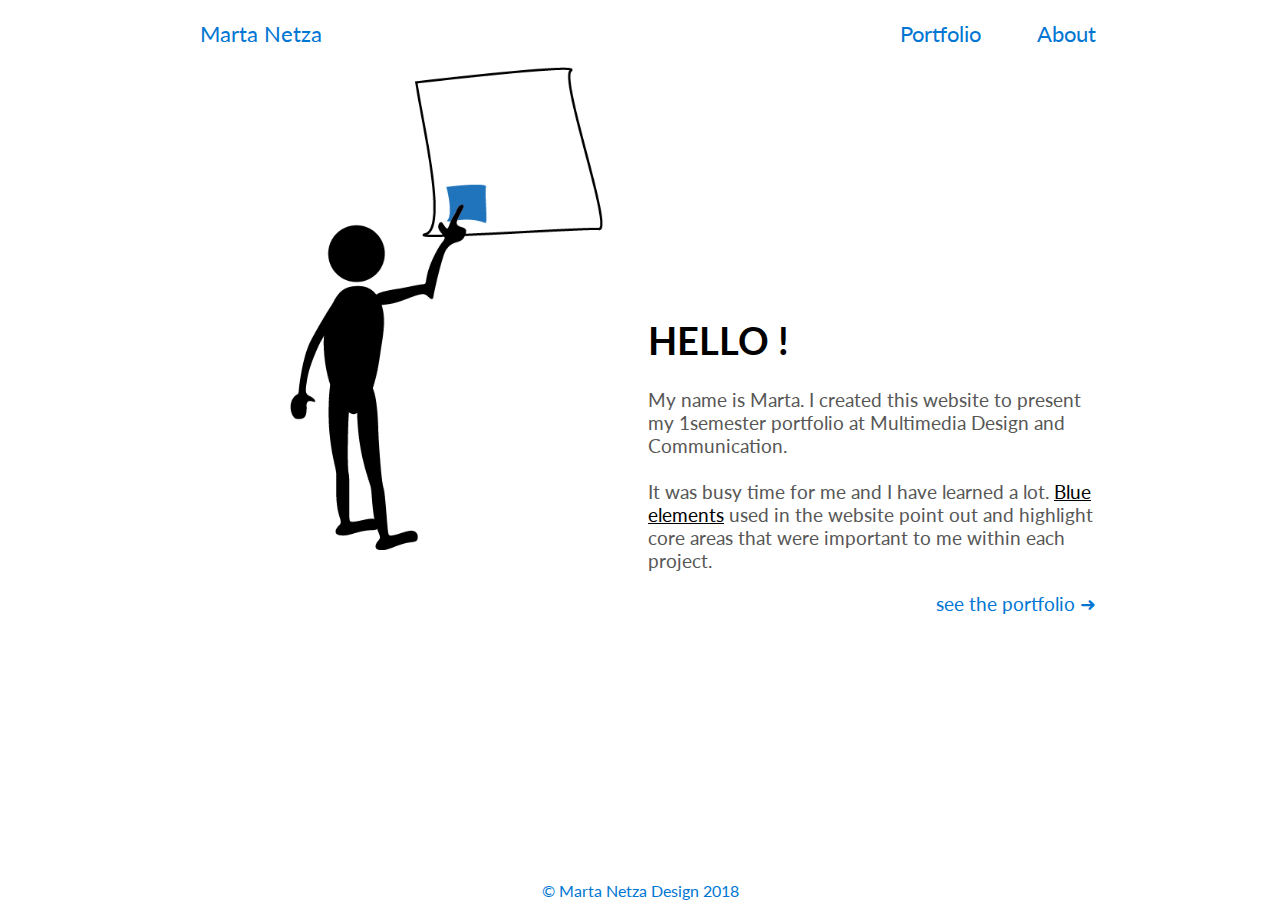
<file: index.html>
<!DOCTYPE html>
<html lang="">
<head>
    <meta charset="utf-8">
    <meta name="viewport" content="width=device-width, initial-scale=1.0">
    <link rel="stylesheet" href="CSS/style.css">
    <title>Portfolio</title>
</head>

<body>
<div id=preload_images>
    </div>
<header class="wrapper-header">
<div class="header-area1">
<a href="index.html">Marta Netza</a>
    
</div>    
<div class="header-area2">
<a href="portfolio.html">Portfolio</a>    
<a href="about.html">About</a>

</div>
</header>
<main class="wrapper-index">
    <div class="index-area1">
    <img src="Images/ludzik_pokazuje.png" alt="man pointing">    
    </div>    
    <div class="index-area2">
    <h1>HELLO !</h1>
    <p>My name is Marta. I created this website to present my 1semester portfolio at Multimedia Design and Communication.<br> <br> 
        
    It was busy time for me and I have learned a lot. <span>Blue elements</span> used in the website point out and highlight core areas that were important to me within each project.
</p>
        <a href="portfolio.html">see the portfolio &#x279C;</a>
    </div>

</main>
   
<footer>
© Marta Netza Design 2018
</footer>    
    

</body>
</html>
</file>
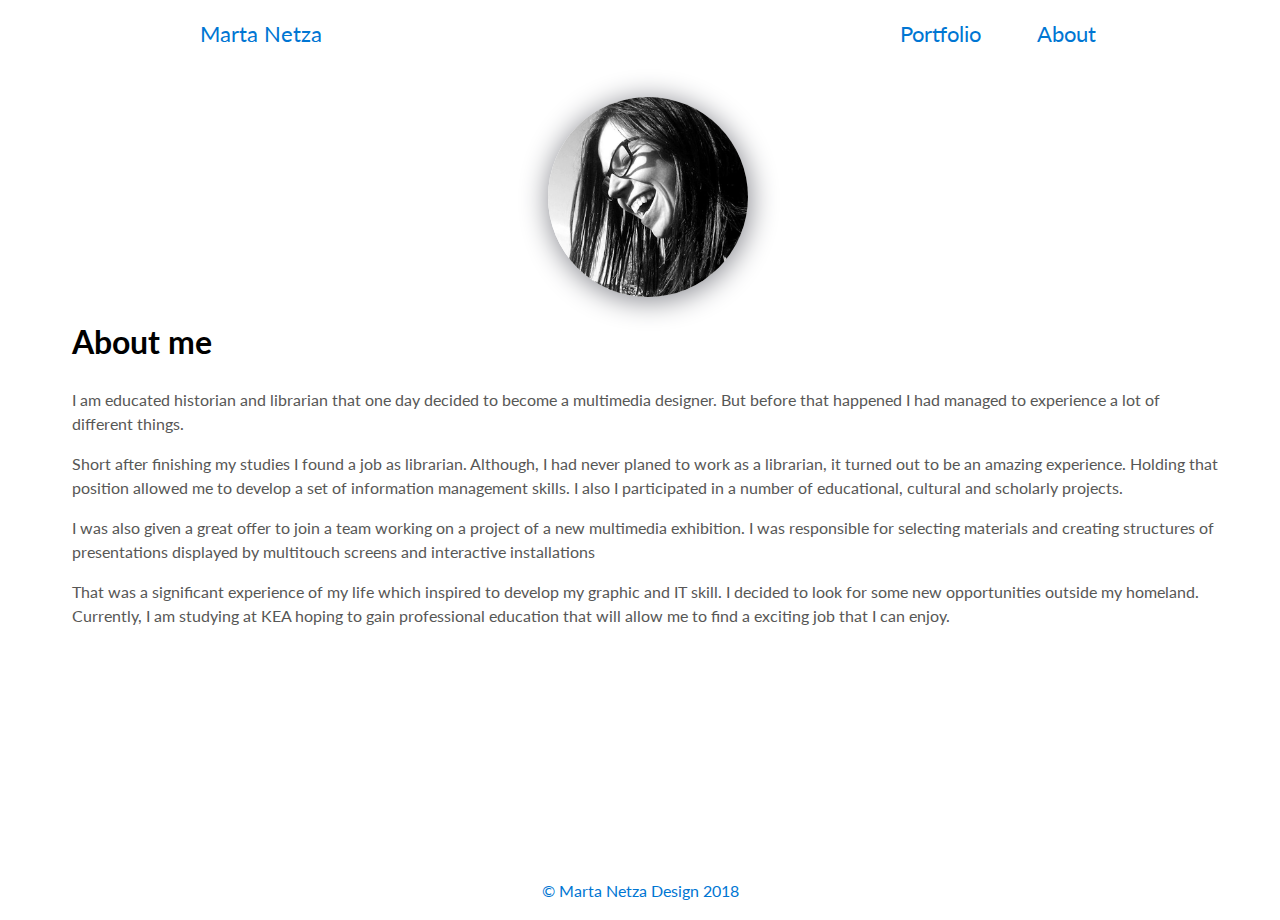
<file: about.html>
<!DOCTYPE html>
<html lang="">
<head>
    <meta charset="utf-8">
    <meta name="viewport" content="width=device-width, initial-scale=1.0">
    <link rel="stylesheet" href="CSS/style.css">
    <title>Portfolio</title>
</head>

<body>
<div id=preload_images>
    </div>
<header class="wrapper-header">
<div class="header-area1">
<a href="index.html">Marta Netza</a>
    
</div>    
<div class="header-area2">
<a href="portfolio.html">Portfolio</a>    
<a href="about.html">About</a>

</div>
</header>
<main class="wrapper-about">
  
  <div class="about-area1"> 
<h1>About me</h1> 
<p>I am educated historian and librarian that one day decided to become a multimedia designer. But before that happened I had managed to experience a lot of different things. </p>
<p>Short after finishing my studies I found a job as librarian. Although, I had never planed to work as a librarian, it turned out to be an amazing experience. Holding that position allowed me to develop a set of information management skills. I also I participated in a number of educational, cultural and scholarly projects. </p>
<p>I was also given a great offer to join a team working on a project of a new multimedia exhibition. I was responsible for selecting materials and creating structures of presentations displayed by multitouch screens and interactive installations </p>
<p>That was a significant experience of my life which inspired to develop my graphic and IT skill. I decided to look for some new opportunities outside my homeland. Currently, I am studying at KEA hoping to gain professional education that will allow me to find a exciting job that I can enjoy.  </p>
    
</div>
    
      
   <div class="about-area2">
    
    <img src="Images/fotoja2.jpg" alt="photo">
    
    </div> 
</main>
   
<footer>
© Marta Netza Design 2018
</footer>    
    

</body>
</html>
</file>
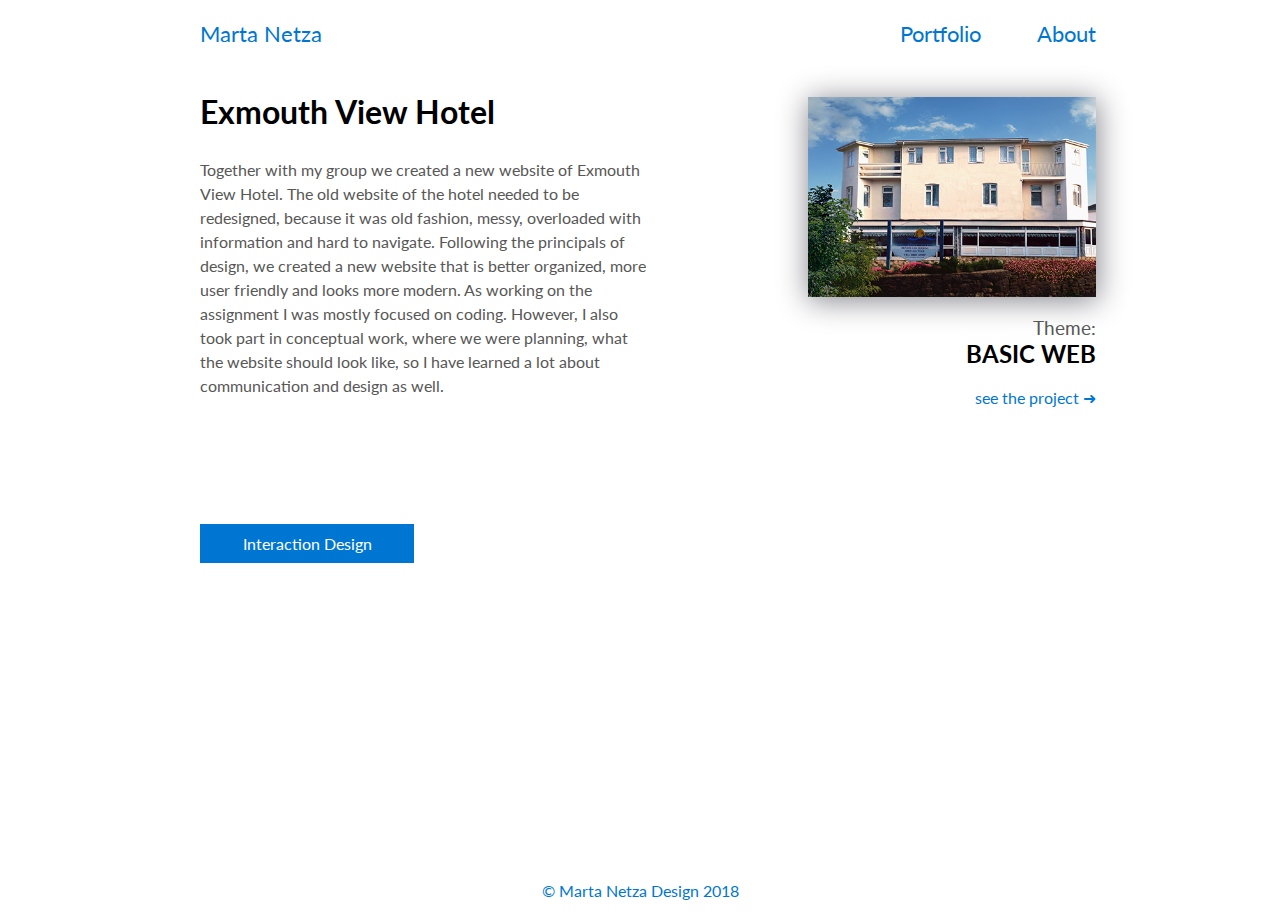
<file: box2.html>
<!DOCTYPE html>
<html lang="">
<head>
    <meta charset="utf-8">
    <meta name="viewport" content="width=device-width, initial-scale=1.0">
    <link rel="stylesheet" href="CSS/style.css">
    <title>Portfolio</title>
</head>

<body>
<header class="wrapper-header">
<div class="header-area1">
<a href="index.html">Marta Netza</a>
    
</div>    
<div class="header-area2">
<a href="portfolio.html">Portfolio</a>    
<a href="about.html">About</a>

</div>
</header>
<div class="box2">    
<main class="wrapper-box">
<div class="box-area1">
<h1>Exmouth View Hotel</h1>    
<p>Together with my group we created a new website of Exmouth View Hotel. The old website of the hotel needed to be redesigned, because it was old fashion, messy, overloaded with information and hard to navigate. Following the principals of design, we created a new website that is better organized, more user friendly and looks more modern. As working on the assignment I was mostly focused on coding. However, I also took part in conceptual work, where we were planning, what the website should look like, so I have learned a lot about communication and design as well.
</p>    
</div>
<div class="box-area2">
<img src="Images/Exmouth-View-Hotel_1066x742small.jpg" alt="hotel">
<p>Theme:</p>
<h2>BASIC WEB</h2>
<a href="http://www.martanetza.com/kea/01-web/basic-redesign/index.html" >see the project  &#x279C; </a>
</div>
    <div id=button1 class="box-area3">Interaction Design</div>
   
<div class="button1content">
<p>I coded the website using HTML5, CSS and Grid Layout Module. The biggest challenge for me in that case was to react quickly to groups decisions on website layout. In fact we changed a lot in the concept of layout short before the deadline, so I had little time to recode the website again. It was a little bit stressful but I am not complaining. I am really happy about that experience. I have learned that it is better to have a code well and logically structured, so that all the changes can be easily and quickly applied. I guess everyone expect coders to be fast, so I hope I can be better organized and more efficient in future.
</p>       
</div>
   
</main>
<footer>
© Marta Netza Design 2018
</footer>
<script>
    var button1 = document.querySelector("#button1 ");
    var button2 = document.querySelector("#button2 ");
    var button3 = document.querySelector("#button3 ");
    var But1Active = false;
  

    button1.addEventListener("click", Button1Active);

    function Button1Active() {

        if (But1Active == false) {

            document.querySelector(".box-area3").style.textDecoration = "underline";
           


            document.querySelector(".button1content").style.display = "block";
           

        
            But1Active = true;
        } else {

            document.querySelector(".box-area3").style.textDecoration = "none";
            document.querySelector(".button1content").style.display = "none";
//            document.querySelector(".button2content").style.display = "none";
            But1Active = false;
        }
    }


</script>
</div>
</body>
</html>
</file>
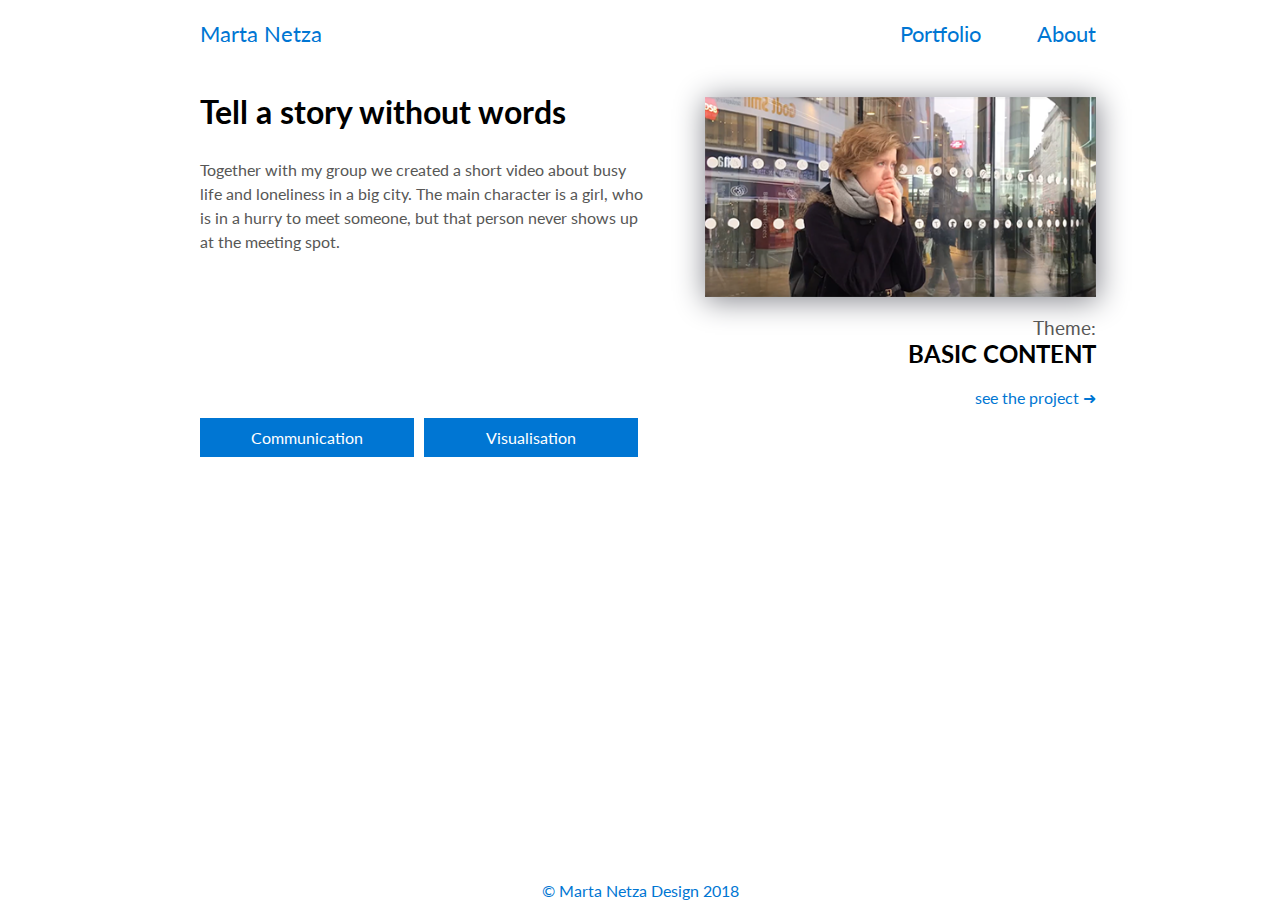
<file: box3.html>
<!DOCTYPE html>
<html lang="">
<head>
    <meta charset="utf-8">
    <meta name="viewport" content="width=device-width, initial-scale=1.0">
    <link rel="stylesheet" href="CSS/style.css">
    <title>Portfolio</title>
</head>

<body>
<header class="wrapper-header">
<div class="header-area1">
<a href="index.html">Marta Netza</a>
    
</div>    
<div class="header-area2">
<a href="portfolio.html">Portfolio</a>    
<a href="about.html">About</a>

</div>
</header>
<div class="box3">    
<main class="wrapper-box">
<div class="box-area1">
<h1>Tell a story without words</h1>    
<p>Together with my group we created a short video about busy life and loneliness in a big city. The main character is a girl, who is in a hurry to meet someone, but that person never shows up at the meeting spot.  
</p>    
</div>
<div class="box-area2">
<img src="Images/waiting-room_small.png" alt="bauhaus">
<p>Theme:</p>
<h2>BASIC CONTENT</h2>
<a href="https://drive.google.com/file/d/1ST-jgFp5FaNSjsdCCoEak-A0eDSq-_75/view" >see the project  &#x279C; </a>
</div>
    <div id=button1 class="box-area3">Communication</div>
    <div id=button2 class="box-area4">Visualisation</div>
    <div id=button3 class="box-area5">Interaction Design</div>
    <div id=button4 class="box-area6">Interaction</div> 
<div class="button1content">
<p>Communication is a big challenge as making short videos. Here I learned that the clear message and dramaturgy in a movie is very important. Viewers need to understand what we are trying to say. I would definitely like to improve my skills which refers to that area of communication, so that the message I am trying to communicate is more clear and understandable. 
</p>       
</div>
<div class="button2content">
<p>I participated in the process of  shooting the video story. While shooting I was a specially focus on image composition and I tried to use different shots such us close ups and wide shots. 

</p>       
</div> 
<div class="button3content">
<p>
</p>       
</div> 
    
<div class="button4content">
<p>
</p>       
</div>     
</main>
<footer>
© Marta Netza Design 2018
</footer>
<script>
    var button1 = document.querySelector("#button1 ");
    var button2 = document.querySelector("#button2 ");
    var button3 = document.querySelector("#button3 ");
    var ComActive = false;
    var VisActive = false;
    var IntActive = false;

    button1.addEventListener("click", CommunicationActive);

    function CommunicationActive() {

        if (ComActive == false) {

            document.querySelector(".box-area3").style.textDecoration = "underline";
            document.querySelector(".box-area4").style.textDecoration = "none";
            document.querySelector(".box-area5").style.textDecoration = "none";


            document.querySelector(".button1content").style.display = "block";
            document.querySelector(".button2content").style.display = "none";
            document.querySelector(".button3content").style.display = "none";


            
            IntActive = false;
            VisActive = false;
            ComActive = true;
        } else {

            document.querySelector(".box-area3").style.textDecoration = "none";
            document.querySelector(".button1content").style.display = "none";
//            document.querySelector(".button2content").style.display = "none";
            ComActive = false;
        }
    }


    button2.addEventListener("click", VisualisationActive);

    function VisualisationActive() {

        if (VisActive == false) {
            document.querySelector(".box-area4").style.textDecoration = "underline";
     
            document.querySelector(".box-area3").style.textDecoration = "none";
            document.querySelector(".box-area5").style.textDecoration = "none";

            document.querySelector(".button1content").style.display = "none";
            document.querySelector(".button2content").style.display = "block";
            document.querySelector(".button3content").style.display = "none";


            VisActive = true;
            ComActive = false;
            IntActive = false;



        } else {
           document.querySelector(".box-area4").style.textDecoration = "none";
            
            document.querySelector(".button2content").style.display = "none";

            VisActive = false;
        }



    }

    
    button3.addEventListener("click", InteractionActive);

    function InteractionActive() {

        if (IntActive == false) {
            document.querySelector(".box-area5").style.textDecoration = "underline";
            document.querySelector(".box-area3").style.textDecoration = "none";
            document.querySelector(".box-area4").style.textDecoration = "none"; document.querySelector(".button1content").style.display = "none";
            document.querySelector(".button2content").style.display = "none";
            document.querySelector(".button3content").style.display = "block";

            IntActive = true;
            VisActive = false;
            ComActive = false;


        } else {
           document.querySelector(".box-area5").style.textDecoration = "none";
            document.querySelector(".button3content").style.display = "none";

            IntActive = false;
        }



    }

</script>
</div>
</body>
</html>
</file>
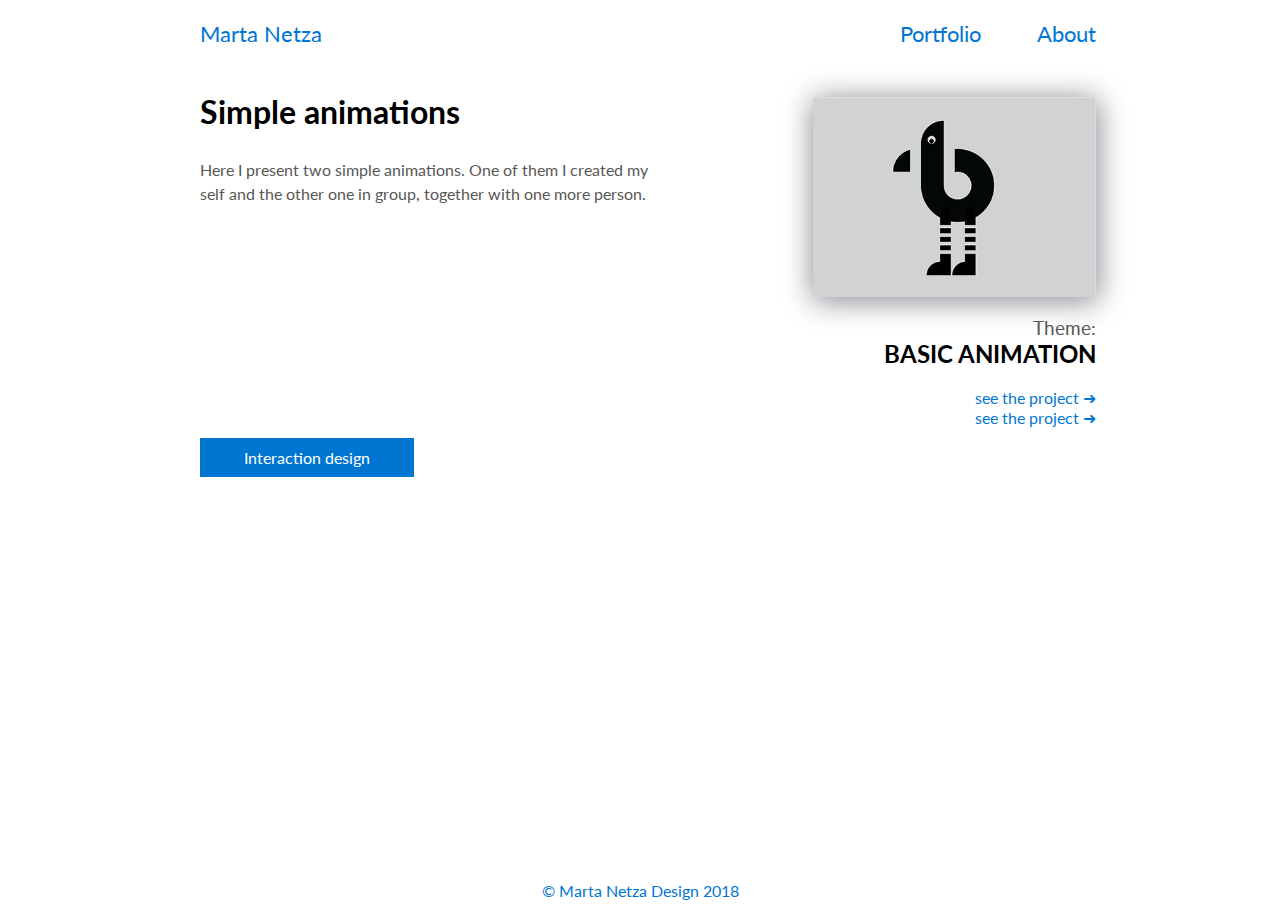
<file: box4.html>
<!DOCTYPE html>
<html lang="">
<head>
    <meta charset="utf-8">
    <meta name="viewport" content="width=device-width, initial-scale=1.0">
    <link rel="stylesheet" href="CSS/style.css">
    <title>Portfolio</title>
</head>

<body>
<header class="wrapper-header">
<div class="header-area1">
<a href="index.html">Marta Netza</a>
    
</div>    
<div class="header-area2">
<a href="portfolio.html">Portfolio</a>    
<a href="about.html">About</a>

</div>
</header>
<div class="box4">    
<main class="wrapper-box">
<div class="box-area1">
<h1>Simple animations</h1>    
<p>Here I present two simple animations. One of them I created my self and the other one in group, together with one more person. 

</p>    
</div>
<div class="box-area2">
<img src="Images/bauhaus_logo_ludzik_popr-z_tlemsmall.png" alt="bauhaus">
<p>Theme:</p>
<h2>BASIC ANIMATION</h2>
<a href="http://www.martanetza.com/kea/04-animation/index.html" >see the project  &#x279C; </a> <br>
<a href="http://www.martanetza.com/kea/04-animation2/index.html" >see the project  &#x279C; </a>
</div>
    <div id=button1 class="box-area3">Interaction design</div>
    <div id=button2 class="box-area4"></div>
    <div id=button3 class="box-area5"></div>
    <div id=button4 class="box-area6"></div> 
<div class="button1content">
<p>That was my first attempt of using CSS animations together with JavaScript. 
</p>       
</div>
<div class="button2content">
<p>
</p>       
</div> 
<div class="button3content">
<p>
</p>       
</div> 
    
<div class="button4content">
<p>
</p>       
</div>     
</main>
<footer>
© Marta Netza Design 2018
</footer>
<script>
    var button1 = document.querySelector("#button1 ");
    var button2 = document.querySelector("#button2 ");
    var button3 = document.querySelector("#button3 ");
    var ComActive = false;
    var VisActive = false;
    var IntActive = false;

    button1.addEventListener("click", CommunicationActive);

    function CommunicationActive() {

        if (ComActive == false) {

            document.querySelector(".box-area3").style.textDecoration = "underline";
            document.querySelector(".box-area4").style.textDecoration = "none";
            document.querySelector(".box-area5").style.textDecoration = "none";


            document.querySelector(".button1content").style.display = "block";
            document.querySelector(".button2content").style.display = "none";
            document.querySelector(".button3content").style.display = "none";


            
            IntActive = false;
            VisActive = false;
            ComActive = true;
        } else {

            document.querySelector(".box-area3").style.textDecoration = "none";
            document.querySelector(".button1content").style.display = "none";
//            document.querySelector(".button2content").style.display = "none";
            ComActive = false;
        }
    }


    button2.addEventListener("click", VisualisationActive);

    function VisualisationActive() {

        if (VisActive == false) {
            document.querySelector(".box-area4").style.textDecoration = "underline";
     
            document.querySelector(".box-area3").style.textDecoration = "none";
            document.querySelector(".box-area5").style.textDecoration = "none";

            document.querySelector(".button1content").style.display = "none";
            document.querySelector(".button2content").style.display = "block";
            document.querySelector(".button3content").style.display = "none";


            VisActive = true;
            ComActive = false;
            IntActive = false;



        } else {
           document.querySelector(".box-area4").style.textDecoration = "none";
            
            document.querySelector(".button2content").style.display = "none";

            VisActive = false;
        }



    }

    
    button3.addEventListener("click", InteractionActive);

    function InteractionActive() {

        if (IntActive == false) {
            document.querySelector(".box-area5").style.textDecoration = "underline";
            document.querySelector(".box-area3").style.textDecoration = "none";
            document.querySelector(".box-area4").style.textDecoration = "none"; document.querySelector(".button1content").style.display = "none";
            document.querySelector(".button2content").style.display = "none";
            document.querySelector(".button3content").style.display = "block";

            IntActive = true;
            VisActive = false;
            ComActive = false;


        } else {
           document.querySelector(".box-area5").style.textDecoration = "none";
            document.querySelector(".button3content").style.display = "none";

            IntActive = false;
        }



    }

</script>
</div>
</body>
</html>
</file>
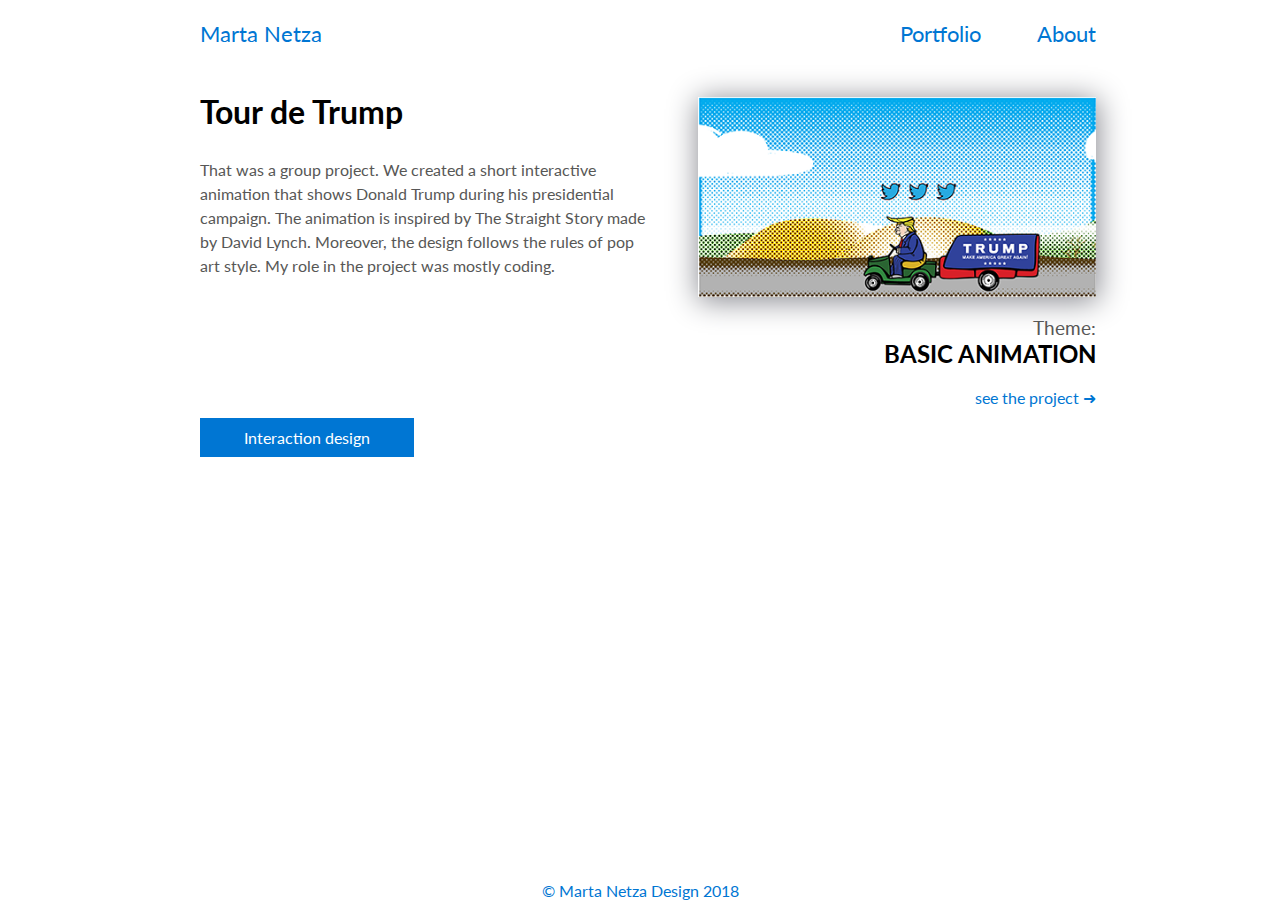
<file: box5.html>
<!DOCTYPE html>
<html lang="">
<head>
    <meta charset="utf-8">
    <meta name="viewport" content="width=device-width, initial-scale=1.0">
    <link rel="stylesheet" href="CSS/style.css">
    <title>Portfolio</title>
</head>

<body>
<header class="wrapper-header">
<div class="header-area1">
<a href="index.html">Marta Netza</a>
    
</div>    
<div class="header-area2">
<a href="portfolio.html">Portfolio</a>    
<a href="about.html">About</a>

</div>
</header>
<div class="box5">    
<main class="wrapper-box">
<div class="box-area1">
<h1>Tour de Trump</h1>    
<p>That was a group project. We created a short interactive animation that shows Donald Trump during his presidential campaign. The animation is inspired by The Straight Story made by David Lynch. Moreover, the design follows the rules of pop art style. My role in the project was mostly coding. 
</p>    
</div>
<div class="box-area2">
<img src="Images/trump_small.png" alt="bauhaus">
<p>Theme:</p>
<h2>BASIC ANIMATION</h2>
<a href="http://www.martanetza.com/kea/tour_de_trump/index.html" >see the project  &#x279C; </a>
</div>
    <div id=button1 class="box-area3">Interaction design</div>
    <div id=button2 class="box-area4"></div>
    <div id=button3 class="box-area5"> Design</div>
    <div id=button4 class="box-area6"></div> 
<div class="button1content">
<p>I was working on the code together with another team member. Based on sequence diagram we created a code for the interactive animation. We were using mostly JavaScript and CSS. While working on the code I improved my skills of using CSS animations and transitions, as well as JavaScript events. I have learned how to control style using JavaScript. It was also challenging to work in two on one code. We had to learn how to coordinate the coding, so that our work could be more efficient and go smoothly. 
</p>       
</div>
<div class="button2content">
<p>
</p>       
</div> 
<div class="button3content">
<p>
</p>       
</div> 
    
<div class="button4content">
<p>
</p>       
</div>     
</main>
<footer>
© Marta Netza Design 2018
</footer>
<script>
    var button1 = document.querySelector("#button1 ");
    var button2 = document.querySelector("#button2 ");
    var button3 = document.querySelector("#button3 ");
    var ComActive = false;
    var VisActive = false;
    var IntActive = false;

    button1.addEventListener("click", CommunicationActive);

    function CommunicationActive() {

        if (ComActive == false) {

            document.querySelector(".box-area3").style.textDecoration = "underline";
            document.querySelector(".box-area4").style.textDecoration = "none";
            document.querySelector(".box-area5").style.textDecoration = "none";


            document.querySelector(".button1content").style.display = "block";
            document.querySelector(".button2content").style.display = "none";
            document.querySelector(".button3content").style.display = "none";


            
            IntActive = false;
            VisActive = false;
            ComActive = true;
        } else {

            document.querySelector(".box-area3").style.textDecoration = "none";
            document.querySelector(".button1content").style.display = "none";
//            document.querySelector(".button2content").style.display = "none";
            ComActive = false;
        }
    }


    button2.addEventListener("click", VisualisationActive);

    function VisualisationActive() {

        if (VisActive == false) {
            document.querySelector(".box-area4").style.textDecoration = "underline";
     
            document.querySelector(".box-area3").style.textDecoration = "none";
            document.querySelector(".box-area5").style.textDecoration = "none";

            document.querySelector(".button1content").style.display = "none";
            document.querySelector(".button2content").style.display = "block";
            document.querySelector(".button3content").style.display = "none";


            VisActive = true;
            ComActive = false;
            IntActive = false;



        } else {
           document.querySelector(".box-area4").style.textDecoration = "none";
            
            document.querySelector(".button2content").style.display = "none";

            VisActive = false;
        }



    }

    
    button3.addEventListener("click", InteractionActive);

    function InteractionActive() {

        if (IntActive == false) {
            document.querySelector(".box-area5").style.textDecoration = "underline";
            document.querySelector(".box-area3").style.textDecoration = "none";
            document.querySelector(".box-area4").style.textDecoration = "none"; document.querySelector(".button1content").style.display = "none";
            document.querySelector(".button2content").style.display = "none";
            document.querySelector(".button3content").style.display = "block";

            IntActive = true;
            VisActive = false;
            ComActive = false;


        } else {
           document.querySelector(".box-area5").style.textDecoration = "none";
            document.querySelector(".button3content").style.display = "none";

            IntActive = false;
        }



    }

</script>
</div>
</body>
</html>
</file>
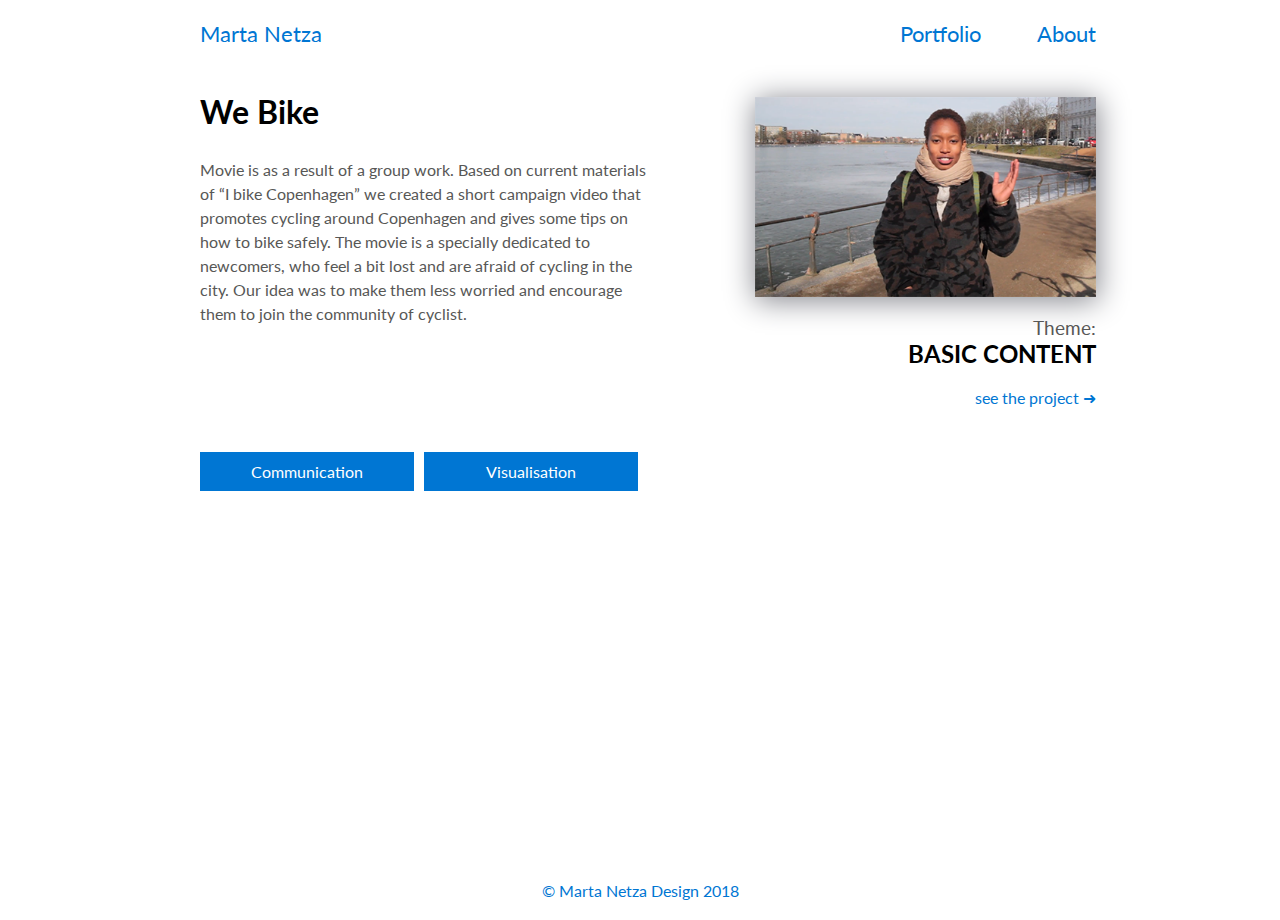
<file: box6.html>
<!DOCTYPE html>
<html lang="">
<head>
    <meta charset="utf-8">
    <meta name="viewport" content="width=device-width, initial-scale=1.0">
    <link rel="stylesheet" href="CSS/style.css">
    <title>Portfolio</title>
</head>

<body>
<header class="wrapper-header">
<div class="header-area1">
<a href="index.html">Marta Netza</a>
    
</div>    
<div class="header-area2">
<a href="portfolio.html">Portfolio</a>    
<a href="about.html">About</a>

</div>
</header>
<div class="box6">    
<main class="wrapper-box">
<div class="box-area1">
<h1>We Bike</h1>    
<p>Movie is as a result of a group work. Based on current materials of “I bike Copenhagen” we created a short campaign video that promotes cycling around Copenhagen and gives some tips on how to bike safely. The movie is a specially dedicated to newcomers, who feel a bit lost and are afraid of cycling in the city. Our idea was to make them less worried and encourage them to join the community of cyclist.  
</p>    
</div>
<div class="box-area2">
<img src="Images/We-bike_small.png" alt="bauhaus">
<p>Theme:</p>
<h2>BASIC CONTENT</h2>
<a href="http://www.martanetza.com/kea/We_bike/index.html" >see the project  &#x279C; </a>
</div>
    <div id=button1 class="box-area3">Communication</div>
    <div id=button2 class="box-area4">Visualisation</div>
    <div id=button3 class="box-area5">Interaction Design</div>
    <div id=button4 class="box-area6">Interaction</div> 
<div class="button1content">
<p>In the movie we present interviews with people living in Copenhagen who use bikes as their main form of transportation. To bring the message across the target audience we used ethos rhetoric, which turned out to be a good way of communication in this case. The movie seems to be credible and convincing. Used rhetorical arguments should motivate newcomers to bike in the city.  
</p>       
</div>
<div class="button2content">
<p>Following created by the group storyboard I participated in taking shots. I was focus on filming bikes and the city environment, while the rest of the group was working on interviews. I also took part in the post-production, mostly by helping with selecting of the suitable shots and arranging them together. 
</p>       
</div> 
<div class="button3content">
<p>The website is created by using HTML5 and CSS. It is responsive, which in this case means that it is compatible with large, medium and small devices. While designing the website I was using the CSS Grid Layout Module, that turned out to be a very practical and useful tool. The Grid Layout allowed me to change positions of the content easily, so that it could be quickly adjust to different devices. Although Grid Layout worked fine for me in that case, I still had some issues with sizes of items displayed in the website. I would like to improve that if future.
</p>       
</div> 
    
<div class="button4content">
<p>Lorem ipsum dolor sit amet, consectetur adipiscing elit, sed do eiusmod tempor incididunt ut labore et dolore magna aliqua. Ut enim ad minim veniam, quis nostrud exercitation ullamco laboris nisi ut aliquip ex ea commodo consequat. Duis aute irure dolor in reprehenderit in voluptate velit esse cillum dolore eu fugiat nulla pariatur. Excepteur sint occaecat cupidatat non proident, sunt in culpa qui officia deserunt mollit anim id est laborum.
Lorem ipsum dolor sit amet, consectetur adipiscing elit, sed do eiusmod tempor incididunt ut labore et dolore magna aliqua. Ut enim ad minim veniam, quis nostrud exercitation ullamco laboris nisi ut aliquip ex ea commodo consequat. Duis aute irure dolor in reprehenderit in voluptate velit esse cillum dolore eu fugiat nulla pariatur. Excepteur sint occaecat cupidatat non proident, sunt in culpa qui officia deserunt mollit anim id est laborum.
Lorem ipsum dolor sit amet, consectetur adipiscing elit, sed do eiusmod tempor incididunt ut labore et dolore magna aliqua. Ut enim ad minim veniam, quis nostrud exercitation ullamco laboris nisi ut aliquip ex ea commodo consequat. Duis aute irure dolor in reprehenderit in voluptate velit esse cillum dolore eu fugiat nulla pariatur. Excepteur sint occaecat cupidatat non proident, sunt in culpa qui officia deserunt mollit anim id est laborum.
</p>       
</div>     
</main>
<footer>
© Marta Netza Design 2018
</footer>
<script>
    var button1 = document.querySelector("#button1 ");
    var button2 = document.querySelector("#button2 ");
    var button3 = document.querySelector("#button3 ");
    var ComActive = false;
    var VisActive = false;
    var IntActive = false;

    button1.addEventListener("click", CommunicationActive);

    function CommunicationActive() {

        if (ComActive == false) {

            document.querySelector(".box-area3").style.textDecoration = "underline";
            document.querySelector(".box-area4").style.textDecoration = "none";
            document.querySelector(".box-area5").style.textDecoration = "none";


            document.querySelector(".button1content").style.display = "block";
            document.querySelector(".button2content").style.display = "none";
            document.querySelector(".button3content").style.display = "none";


            
            IntActive = false;
            VisActive = false;
            ComActive = true;
        } else {

            document.querySelector(".box-area3").style.textDecoration = "none";
            document.querySelector(".button1content").style.display = "none";
//            document.querySelector(".button2content").style.display = "none";
            ComActive = false;
        }
    }


    button2.addEventListener("click", VisualisationActive);

    function VisualisationActive() {

        if (VisActive == false) {
            document.querySelector(".box-area4").style.textDecoration = "underline";
     
            document.querySelector(".box-area3").style.textDecoration = "none";
            document.querySelector(".box-area5").style.textDecoration = "none";

            document.querySelector(".button1content").style.display = "none";
            document.querySelector(".button2content").style.display = "block";
            document.querySelector(".button3content").style.display = "none";


            VisActive = true;
            ComActive = false;
            IntActive = false;



        } else {
           document.querySelector(".box-area4").style.textDecoration = "none";
            
            document.querySelector(".button2content").style.display = "none";

            VisActive = false;
        }



    }

    
    button3.addEventListener("click", InteractionActive);

    function InteractionActive() {

        if (IntActive == false) {
            document.querySelector(".box-area5").style.textDecoration = "underline";
            document.querySelector(".box-area3").style.textDecoration = "none";
            document.querySelector(".box-area4").style.textDecoration = "none"; document.querySelector(".button1content").style.display = "none";
            document.querySelector(".button2content").style.display = "none";
            document.querySelector(".button3content").style.display = "block";

            IntActive = true;
            VisActive = false;
            ComActive = false;


        } else {
           document.querySelector(".box-area5").style.textDecoration = "none";
            document.querySelector(".button3content").style.display = "none";

            IntActive = false;
        }



    }

</script>
</div>
</body>
</html>
</file>
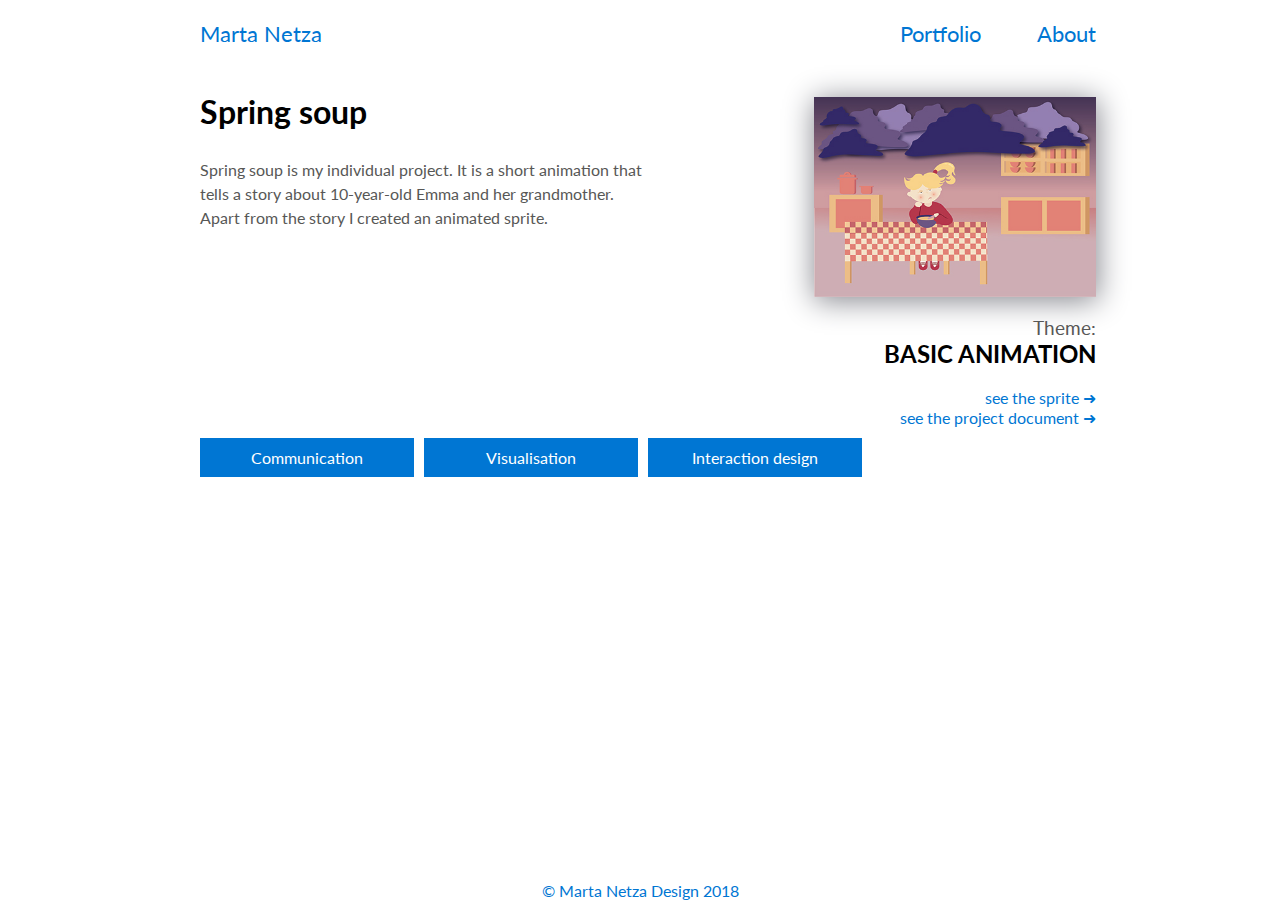
<file: box7.html>
<!DOCTYPE html>
<html lang="">
<head>
    <meta charset="utf-8">
    <meta name="viewport" content="width=device-width, initial-scale=1.0">
    <link rel="stylesheet" href="CSS/style.css">
    <title>Portfolio</title>
</head>

<body>
<header class="wrapper-header">
<div class="header-area1">
<a href="index.html">Marta Netza</a>
    
</div>    
<div class="header-area2">
<a href="portfolio.html">Portfolio</a>    
<a href="about.html">About</a>

</div>
</header>
<div class="box7">    
<main class="wrapper-box">
<div class="box-area1">
<h1>Spring soup</h1>    
<p>Spring soup is my individual project. It is a short animation that tells a story about 10-year-old Emma and her grandmother. Apart from the story I created an animated sprite.  
</p>    
</div>
<div class="box-area2">
<img src="Images/animation%20background%20plus0_small.jpg" alt="spring_soup">
<p>Theme:</p>
<h2>BASIC ANIMATION</h2>
<a href="http://www.martanetza.com/kea/04-storytelling/spring-soup/index.html" >see the sprite  &#x279C; </a><br>
<a href="http://www.martanetza.com/kea/04-storytelling/spring-soup/my-animation_marta-netza.pdf" >see the project document  &#x279C; </a>
</div>
    <div id=button1 class="box-area3">Communication</div>
    <div id=button2 class="box-area4">Visualisation</div>
    <div id=button3 class="box-area5">Interaction design</div>
    <div id=button4 class="box-area6"></div> 
<div class="button1content">
<p>While working on the project I have learned a lot about storytelling. My goal was to create a simple story that can be educative. The protagonist in this case is Emma. She is the one that the viewers should identify with. Emma is a difficult child. She is rebellious, stubborn and doesn't want to listen to her grandmother. But the series of events show that her acting is wrong and pointless. She finally loses her fight. But her failure can be something that she benefits from. The story actually ends without giving all the  answers. Here I let viewer to decide. It is their imagination and interpretation that is important.

To create the story I prepared a storyboard, a narrative curve and character sheets. All that elements I preset in the project document.
</p>       
</div>
<div class="button2content">
<p>The design of the animation is inspired by the style of Lisa Vertudaches. I started my work by on-line research to find some information and works of the artist. Based on that I designed two characters, which I draw later on using Adobe Illustrator. Furthermore, I created an image of the background and an image of the sprite. Apart from that I created a stile tile and a storyboard of the animation. All of that elements you can find in the project document.  
    
</p> 
<div class="scroll">
scroll down to see the images &#9660;		
    </div>
<div class="images">    
<img src="Images/spring_soup_characters.jpg"> <br>

<img src="Images/baba_chodzi2.png"> <br>
<img src="Images/animation%20background%20plus.jpg" alt="bauhaus responsive web">  
   
</div>
</div> 
<div class="button3content">
<p>
Using HTML5 and CSS I created a simple sprite of walking grandmother
</p>       
</div> 
    
<div class="button4content">
<p>
</p>       
</div>     
</main>
<footer>
© Marta Netza Design 2018
</footer>
<script>
    var button1 = document.querySelector("#button1 ");
    var button2 = document.querySelector("#button2 ");
    var button3 = document.querySelector("#button3 ");
    var ComActive = false;
    var VisActive = false;
    var IntActive = false;

    button1.addEventListener("click", CommunicationActive);

    function CommunicationActive() {

        if (ComActive == false) {

            document.querySelector(".box-area3").style.textDecoration = "underline";
            document.querySelector(".box-area4").style.textDecoration = "none";
            document.querySelector(".box-area5").style.textDecoration = "none";


            document.querySelector(".button1content").style.display = "block";
            document.querySelector(".button2content").style.display = "none";
            document.querySelector(".button3content").style.display = "none";


            
            IntActive = false;
            VisActive = false;
            ComActive = true;
        } else {

            document.querySelector(".box-area3").style.textDecoration = "none";
            document.querySelector(".button1content").style.display = "none";
//            document.querySelector(".button2content").style.display = "none";
            ComActive = false;
        }
    }


    button2.addEventListener("click", VisualisationActive);

    function VisualisationActive() {

        if (VisActive == false) {
            document.querySelector(".box-area4").style.textDecoration = "underline";
     
            document.querySelector(".box-area3").style.textDecoration = "none";
            document.querySelector(".box-area5").style.textDecoration = "none";

            document.querySelector(".button1content").style.display = "none";
            document.querySelector(".button2content").style.display = "block";
            document.querySelector(".button3content").style.display = "none";


            VisActive = true;
            ComActive = false;
            IntActive = false;



        } else {
           document.querySelector(".box-area4").style.textDecoration = "none";
            
            document.querySelector(".button2content").style.display = "none";

            VisActive = false;
        }



    }

    
    button3.addEventListener("click", InteractionActive);

    function InteractionActive() {

        if (IntActive == false) {
            document.querySelector(".box-area5").style.textDecoration = "underline";
            document.querySelector(".box-area3").style.textDecoration = "none";
            document.querySelector(".box-area4").style.textDecoration = "none"; document.querySelector(".button1content").style.display = "none";
            document.querySelector(".button2content").style.display = "none";
            document.querySelector(".button3content").style.display = "block";

            IntActive = true;
            VisActive = false;
            ComActive = false;


        } else {
           document.querySelector(".box-area5").style.textDecoration = "none";
            document.querySelector(".button3content").style.display = "none";

            IntActive = false;
        }



    }

</script>
</div>
</body>
</html>
</file>
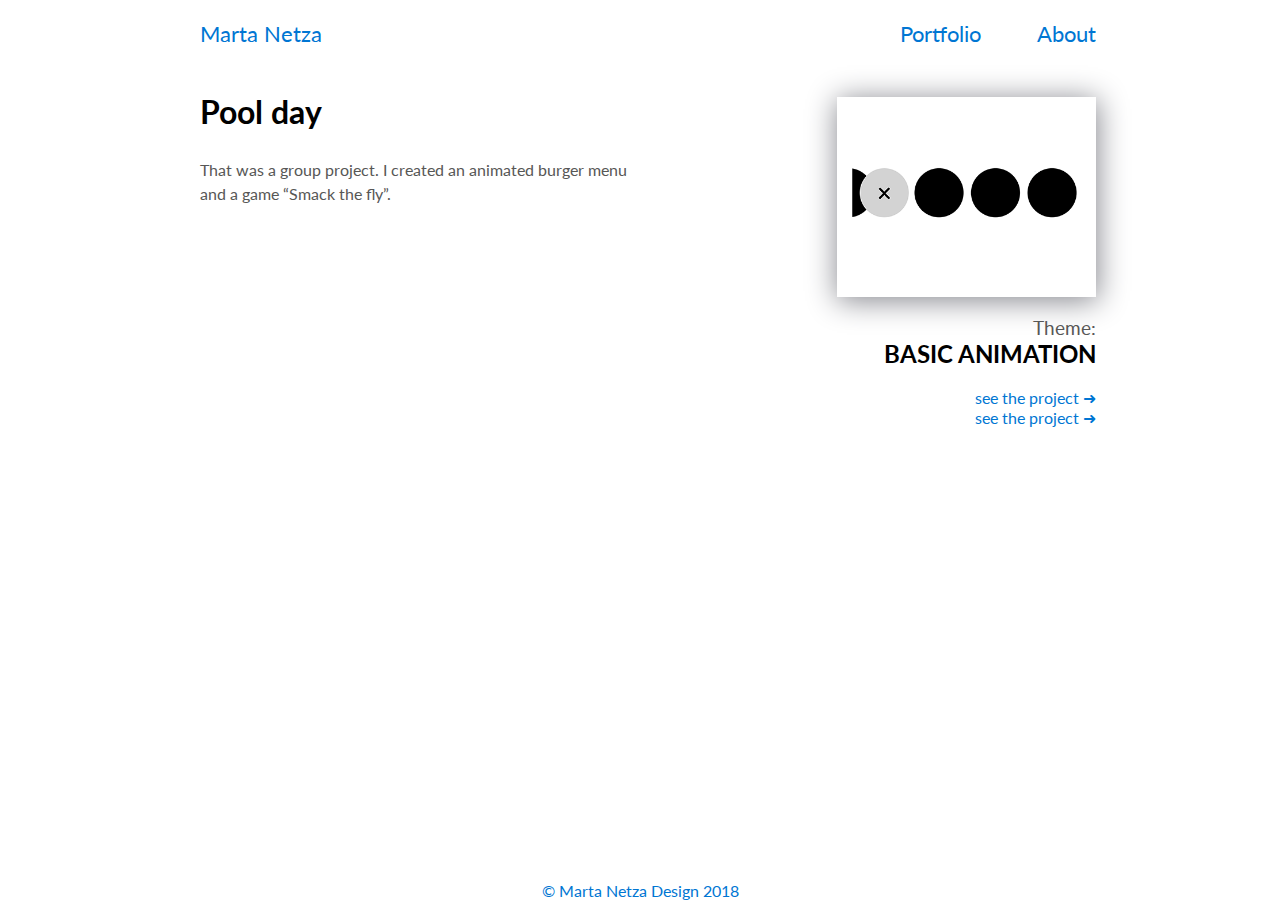
<file: box8.html>
<!DOCTYPE html>
<html lang="">
<head>
    <meta charset="utf-8">
    <meta name="viewport" content="width=device-width, initial-scale=1.0">
    <link rel="stylesheet" href="CSS/style.css">
    <title>Portfolio</title>
</head>

<body>
<header class="wrapper-header">
<div class="header-area1">
<a href="index.html">Marta Netza</a>
    
</div>    
<div class="header-area2">
<a href="portfolio.html">Portfolio</a>    
<a href="about.html">About</a>

</div>
</header>
<div class="box8">    
<main class="wrapper-box">
<div class="box-area1">
<h1>Pool day</h1>    
<p>That was a group project. I created an animated burger menu and a game “Smack the fly”.

</p>    
</div>
<div class="box-area2">
<img src="Images/burger_small.png" alt="bauhaus">
<p>Theme:</p>
<h2>BASIC ANIMATION</h2>
<a href="http://www.martanetza.com/kea/burger_menu/burger.html" >see the project  &#x279C; </a> <br>
<a href="http://www.martanetza.com/kea/fly/index.html" >see the project  &#x279C; </a>
</div>
    <div id=button1 class="box-area3">Communication</div>
    <div id=button2 class="box-area4">Visualisation</div>
    <div id=button3 class="box-area5">Interaction Design</div>
    <div id=button4 class="box-area6">Interaction</div> 
<div class="button1content">
<p> 
</p>       
    </div>
<div class="button2content">
<p>
</p> 

</div>
<div class="button3content">
<p>
</p>       
</div> 
    
<div class="button4content">
<p>
</p>       
</div>     
</main>
<footer>
© Marta Netza Design 2018
</footer>
<script>
    var button1 = document.querySelector("#button1 ");
    var button2 = document.querySelector("#button2 ");
    var button3 = document.querySelector("#button3 ");
    var ComActive = false;
    var VisActive = false;
    var IntActive = false;

    button1.addEventListener("click", CommunicationActive);

    function CommunicationActive() {

        if (ComActive == false) {

            document.querySelector(".box-area3").style.textDecoration = "underline";
            document.querySelector(".box-area4").style.textDecoration = "none";
            document.querySelector(".box-area5").style.textDecoration = "none";


            document.querySelector(".button1content").style.display = "block";
            document.querySelector(".button2content").style.display = "none";
            document.querySelector(".button3content").style.display = "none";


            
            IntActive = false;
            VisActive = false;
            ComActive = true;
        } else {

            document.querySelector(".box-area3").style.textDecoration = "none";
            document.querySelector(".button1content").style.display = "none";
//            document.querySelector(".button2content").style.display = "none";
            ComActive = false;
        }
    }


    button2.addEventListener("click", VisualisationActive);

    function VisualisationActive() {

        if (VisActive == false) {
            document.querySelector(".box-area4").style.textDecoration = "underline";
     
            document.querySelector(".box-area3").style.textDecoration = "none";
            document.querySelector(".box-area5").style.textDecoration = "none";

            document.querySelector(".button1content").style.display = "none";
            document.querySelector(".button2content").style.display = "block";
            document.querySelector(".button3content").style.display = "none";


            VisActive = true;
            ComActive = false;
            IntActive = false;



        } else {
           document.querySelector(".box-area4").style.textDecoration = "none";
            
            document.querySelector(".button2content").style.display = "none";

            VisActive = false;
        }



    }

    
    button3.addEventListener("click", InteractionActive);

    function InteractionActive() {

        if (IntActive == false) {
            document.querySelector(".box-area5").style.textDecoration = "underline";
            document.querySelector(".box-area3").style.textDecoration = "none";
            document.querySelector(".box-area4").style.textDecoration = "none"; document.querySelector(".button1content").style.display = "none";
            document.querySelector(".button2content").style.display = "none";
            document.querySelector(".button3content").style.display = "block";

            IntActive = true;
            VisActive = false;
            ComActive = false;


        } else {
           document.querySelector(".box-area5").style.textDecoration = "none";
            document.querySelector(".button3content").style.display = "none";

            IntActive = false;
        }



    }

</script>
</div>
</body>
</html>
</file>
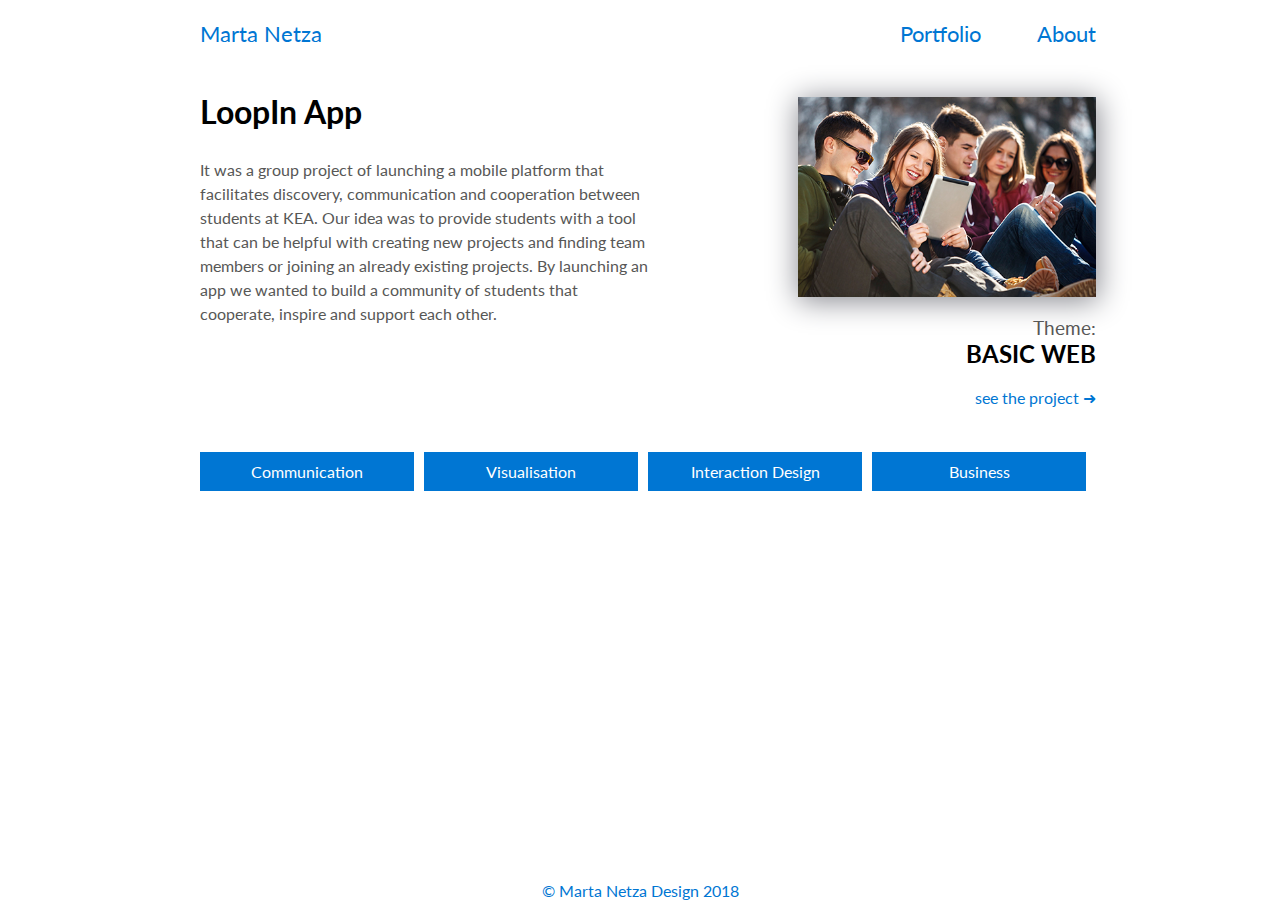
<file: box9.html>
<!DOCTYPE html>
<html lang="">
<head>
    <meta charset="utf-8">
    <meta name="viewport" content="width=device-width, initial-scale=1.0">
    <link rel="stylesheet" href="CSS/style.css">
    <title>Portfolio</title>
</head>

<body>
<header class="wrapper-header">
<div class="header-area1">
<a href="index.html">Marta Netza</a>
    
</div>    
<div class="header-area2">
<a href="portfolio.html">Portfolio</a>    
<a href="about.html">About</a>

</div>
</header>
<div class="box9">    
<main class="wrapper-box">
<div class="box-area1">
<h1>LoopIn App</h1>    
<p>It was a group project of launching a mobile platform that facilitates discovery, communication and cooperation between students at KEA. Our idea was to provide students with a tool that can be helpful with creating new projects and finding team members or joining an already existing projects. By launching an app we wanted to build a community of students that cooperate, inspire and support each other.  

</p>    
</div>
<div class="box-area2">
<img src="Images/Young-people-using-smartphones-and-tablets_small.jpg" alt="bauhaus">
<p>Theme:</p>
<h2>BASIC WEB</h2>
<a href="http://www.martanetza.com/kea/loopin/index.html" >see the project  &#x279C; </a>
</div>
    <div id=button1 class="box-area3">Communication</div>
    <div id=button2 class="box-area4">Visualisation</div>
    <div id=button3 class="box-area5">Interaction Design</div>
    <div id=button4 class="box-area6">Business</div> 
<div class="button1content">
<p>I participated in creating the prototype of the application. Together with the group we prepared an idea of the application. Our target audience in that case was students of KEA. The first survey among students showed, that they are mostly focused on career development and would like to cooperate with each other. To meet their expectations we decided to create an useful tool that can boost their professional development. After user test on our first prototype we limited the idea to one specific function that was finding members and organizing student group projects. In the end I created prototype in UX.
</p>       
    </div>
<div class="button2content">
<p>Based on group ideas and sketches I created the prototype of the application and the prototype of promoting website.  

</p> 
<div class="scroll">
scroll down to see the images &#9660;		
    </div>
<div class="images">    
<img src="Images/WWW-Showcase-Project-Presentation_2.png" alt="loopin app responsive web">
<img src="Images/Sprite_maly4.png" alt="loopin app responsive web">


</div>
</div>
<div class="button3content">
<p>I coded the website promoting LoopIn App. I used HTML, CSS and JawaScript 
</p>       
</div> 
    
<div class="button4content">
<p>In order to sell our product we had to answer a range of important questions, including for example: why we created the application? What is the problem area that we are going to approach? Who is our target audience?  How the application will solve the problems of our potential users? 
Next step was to confront our ideas with the potential target audience. We did that by conducting face to face interviews with KEA students as well as on-line survey, which helped us to develop the concept of the application. 
Furthermore, we described mission, vision and values of our company. We also developed company's strategy by creating Business Model Canvas, that helped us to described problem areas such as: partners, revenue stream, cost structure, customers, resources, communication channels and values. 
Finally, we developed communication plan with our target audience, in which we included our purpose and expected effects as well as communication environment and media elements. 
</p>       
</div>     
</main>
<footer>
© Marta Netza Design 2018
</footer>
<script>
    var button1 = document.querySelector("#button1 ");
    var button2 = document.querySelector("#button2 ");
    var button3 = document.querySelector("#button3 ");
    var ComActive = false;
    var VisActive = false;
    var IntActive = false;
    var BisActive = false;

    button1.addEventListener("click", CommunicationActive);

    function CommunicationActive() {

        if (ComActive == false) {

            document.querySelector(".box-area3").style.textDecoration = "underline";
            document.querySelector(".box-area4").style.textDecoration = "none";
            document.querySelector(".box-area5").style.textDecoration = "none";
            document.querySelector(".box-area6").style.textDecoration = "none";


            document.querySelector(".button1content").style.display = "block";
            document.querySelector(".button2content").style.display = "none";
            document.querySelector(".button3content").style.display = "none";
             document.querySelector(".button4content").style.display = "none";
            


            BisActive = false;
            IntActive = false;
            VisActive = false;
            ComActive = true;
        } else {

            document.querySelector(".box-area3").style.textDecoration = "none";
            document.querySelector(".button1content").style.display = "none";
//            document.querySelector(".button2content").style.display = "none";
            ComActive = false;
        }
    }


    button2.addEventListener("click", VisualisationActive);

    function VisualisationActive() {

        if (VisActive == false) {
            document.querySelector(".box-area4").style.textDecoration = "underline";
     
            document.querySelector(".box-area3").style.textDecoration = "none";
            document.querySelector(".box-area5").style.textDecoration = "none";
            document.querySelector(".box-area6").style.textDecoration = "none";

            document.querySelector(".button1content").style.display = "none";
            document.querySelector(".button2content").style.display = "block";
            document.querySelector(".button3content").style.display = "none";
            document.querySelector(".button4content").style.display = "none";


            VisActive = true;
            ComActive = false;
            IntActive = false;
            BisActive = false;


        } else {
           document.querySelector(".box-area4").style.textDecoration = "none";
            
           document.querySelector(".button2content").style.display = "none";

            VisActive = false;
        }



    }

    
    button3.addEventListener("click", InteractionActive);

    function InteractionActive() {

        if (IntActive == false) {
            document.querySelector(".box-area5").style.textDecoration = "underline";
            document.querySelector(".box-area3").style.textDecoration = "none";
            document.querySelector(".box-area4").style.textDecoration = "none"; 
             document.querySelector(".box-area6").style.textDecoration = "none";
            document.querySelector(".button1content").style.display = "none";
            document.querySelector(".button2content").style.display = "none";
            document.querySelector(".button3content").style.display = "block";
            document.querySelector(".button4content").style.display = "none";

            IntActive = true;
            VisActive = false;
            ComActive = false;
            BisActive = false;


        } else {
           document.querySelector(".box-area5").style.textDecoration = "none";
            document.querySelector(".button3content").style.display = "none";

            IntActive = false;
        }



    }
    
    button4.addEventListener("click", BusinessActive);

    function BusinessActive() {

        if (BisActive == false) {
             document.querySelector(".box-area6").style.textDecoration = "underline";
            document.querySelector(".box-area5").style.textDecoration = "none";
            document.querySelector(".box-area3").style.textDecoration = "none";
            document.querySelector(".box-area4").style.textDecoration = "none"; 
            document.querySelector(".button1content").style.display = "none";
            document.querySelector(".button2content").style.display = "none";
            document.querySelector(".button3content").style.display = "none";
             document.querySelector(".button4content").style.display = "block";

            IntActive = false;
            VisActive = false;
            ComActive = false;
            BisActive = true;

        } else {
           document.querySelector(".box-area6").style.textDecoration = "none";
            document.querySelector(".button4content").style.display = "none";

            BisActive = false;
        }



    }

</script>
</div>
</body>
</html>
</file>
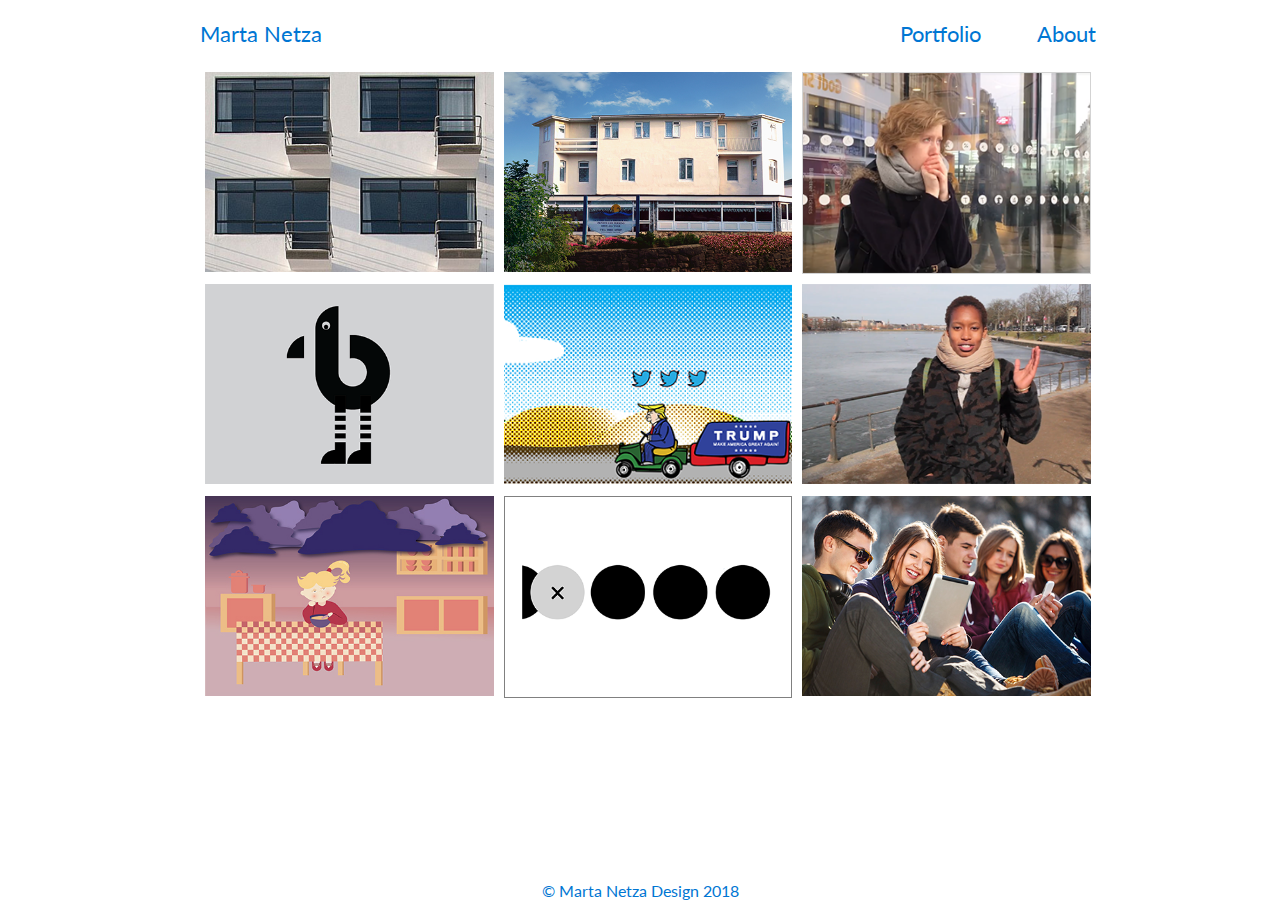
<file: portfolio.html>
<!DOCTYPE html>
<html lang="">
<head>
    <meta charset="utf-8">
    <meta name="viewport" content="width=device-width, initial-scale=1.0">
    <link rel="stylesheet" href="CSS/style.css">
    <title>Portfolio</title>
</head>

<body>

<header class="wrapper-header">
<div class="header-area1">
<a href="index.html">Marta Netza</a>
    
</div>    
<div class="header-area2">
<a href="portfolio.html">Portfolio</a>    
<a href="about.html">About</a>

</div>
</header>
<main class="wrapper-main">
    
<div id=preload_image1>
    </div>
<div id=preload_image2>
    </div>
<div id=preload_image3>
    </div>
<div id=preload_image4>
    </div>
<div id=preload_image5>
    </div>
<div id=preload_image6>
    </div>
<div id=preload_image7>
    </div>
<div id=preload_image8>
    </div>
<div id=preload_image9>
    </div>

<div id=box1 class="main-area1">
    <div class="text_box1">
    <p>Basic web</p>    
    <a href="box1.html">BAUHAUS STYLE</a>
        
<p> Core areas:<br>
    <span>&#9632;</span> Communiction <span>&#9632;</span> Visualisation <br>
    <span>&#9632;</span> Interaction design
        </p>
        
    </div>
    
    </div>   
<div id=box2 class="main-area2">
        <div class="text_box2">
    <p>Basic redesign</p>    
    <a href="box2.html">EXMOUTH VIEW HOTEL</a>
        
<p> Core areas:<br>
    <span>&#9632;</span> Interaction design
        </p>
        
    </div>
    
    </div>    
<div id=box3 class="main-area3">
        <div class="text_box3">
    <p>Basic conten</p>    
    <a href="box3.html">TELL A STORY WITHOUT WORDS</a>
        
<p> Core areas:<br>
    <span>&#9632;</span> Communiction <span>&#9632;</span> Visualisation <br>
        </p>
        
    </div>
    
    
    
    </div>    
<div id=box4 class="main-area4">
        <div class="text_box4">
    <p>Basic animation</p>    
      <a href="box4.html">SIMPLE ANIMATIONS</a>
        
<p> Core areas:<br>
    <span>&#9632;</span> Interaction design
        </p>
        
    </div>
    
    
    
    
    </div>    
<div id=box5 class="main-area5">
        <div class="text_box5">
    <p>Basic web</p>    
     <a href="box5.html">TOUR DE TRUMP</a>
        
<p> Core areas:<br>
    <span>&#9632;</span> Interaction design
        </p>
        
    </div>
    
    </div>    
<div id=box6 class="main-area6">
        <div class="text_box6">
    <p>Basic web</p>    
     <a href="box6.html">WE BIKE</a>
        
<p> Core areas:<br>
    <span>&#9632;</span> Communiction <span>&#9632;</span> Visualisation
        
    </div>
    
    
    
    
    </div>    
<div id=box7 class="main-area7">
        <div class="text_box7">
    <p>Basic animation</p>    
     <a href="box7.html">SPRING SOUP</a>
        
<p> Core areas:<br>
    <span>&#9632;</span> Communiction <span>&#9632;</span> Visualisation <br>
    <span>&#9632;</span> Interaction design
        </p>
        
    </div>
    
    
    
    
    
    </div>    
<div id=box8 class="main-area8">
        <div class="text_box8">
    <p>Basic animation</p>    
    <a href="box8.html">POOL DAY</a>
        
<p> Core areas:<br>
    <span>&#9632;</span> Interaction design
        </p>
        
    </div>
    
    
    
    
    
    </div>    
<div id=box9 class="main-area9">
        <div class="text_box9">
    <p>Basic web</p>    
    <a href="box9.html">LOOP-IN APP</a>
        
<p> Core areas:<br>
    <span>&#9632;</span> Communiction <span>&#9632;</span> Visualisation <br>
    <span>&#9632;</span> Interaction design 
    <span>&#9632;</span> Business
    
        </p>
        
    </div>
    
    
    
    
    
    </div>    

</main>
<script>
    var box1 = document.querySelector("#box1 ");
    var box2 = document.querySelector("#box2 ");
    var box3 = document.querySelector("#box3 ");
    var box4 = document.querySelector("#box4 ");
    var box5 = document.querySelector("#box5 ");
    var box6 = document.querySelector("#box6 ");
    var box7 = document.querySelector("#box7 ");
    var box8 = document.querySelector("#box8 ");
    var box9 = document.querySelector("#box9 ");
    
    box1.addEventListener("mouseover", blured1 )
    
    function blured1() {
//        document.querySelector("#box1 ").style.backgroundImage = "url(Images/26310small_blured.jpg)"

        document.querySelector(".text_box1").style.display= "block"
        }
    
     box1.addEventListener("mouseout", blured1off)
    
    function blured1off() {

//        document.querySelector("#box1").style.backgroundImage = "url(Images/26310small.jpg)"
         document.querySelector(".text_box1").style.display= "none"

        }
    
    box2.addEventListener("mouseover", blured2 )
    
    function blured2() {
//        document.querySelector("#box2 ").style.backgroundImage = "url(Images/Exmouth-View-Hotel_1066x742small_blured.jpg)"
        document.querySelector(".text_box2").style.display= "block"
        }
    
     box2.addEventListener("mouseout", blured2off)
    
    function blured2off() {
//        document.querySelector("#box2").style.backgroundImage = "url(Images/Exmouth-View-Hotel_1066x742small.jpg)"
         document.querySelector(".text_box2").style.display= "none"

        }
    
box3.addEventListener("mouseover", blured3 )
    
    function blured3() {
//        document.querySelector("#box3 ").style.backgroundImage = "url(Images/waiting-room_small_blured.png)"
        document.querySelector(".text_box3").style.display= "block"
//        }
    }
     box3.addEventListener("mouseout", blured3off)
    
    function blured3off() {
//        document.querySelector("#box3").style.backgroundImage = "url(Images/waiting-room_small.png)"
         document.querySelector(".text_box3").style.display= "none"

        }    
    
box4.addEventListener("mouseover", blured4 )
    
    function blured4() {
//        document.querySelector("#box4 ").style.backgroundImage = "url(Images/bauhaus_logo_ludzik_popr-z_tlemsmall_blured.png)"
        document.querySelector(".text_box4").style.display= "block"
//        }
    }
box4.addEventListener("mouseout", blured4off)
    
    function blured4off() {
//        document.querySelector("#box4").style.backgroundImage = "url(Images/bauhaus_logo_ludzik_popr-z_tlemsmall.png)"
         document.querySelector(".text_box4").style.display= "none"

        }    
    
box5.addEventListener("mouseover", blured5)
    
    function blured5() {
//        document.querySelector("#box5 ").style.backgroundImage = "url(Images/trump_small_blured.png)"
        document.querySelector(".text_box5").style.display= "block"
//        }
    }
box5.addEventListener("mouseout", blured5off)
    
    function blured5off() {
//        document.querySelector("#box5").style.backgroundImage = "url(Images/trump_small.png)"
         document.querySelector(".text_box5").style.display= "none"

        }    
    
box6.addEventListener("mouseover", blured6)
    
    function blured6() {
//        document.querySelector("#box6 ").style.backgroundImage = "url(Images/We-bike_small_blured.png)"
        document.querySelector(".text_box6").style.display= "block"
//        }
    }
box6.addEventListener("mouseout", blured6off)
    
    function blured6off() {
//        document.querySelector("#box6").style.backgroundImage = "url(Images/We-bike_small.png)"
         document.querySelector(".text_box6").style.display= "none"

        }      
box7.addEventListener("mouseover", blured7)
    
    function blured7() {
//        document.querySelector("#box7 ").style.backgroundImage = "url(Images/animation%20background%20plus0_small_blured.jpg)"
        document.querySelector(".text_box7").style.display= "block"
//        }
    }
box7.addEventListener("mouseout", blured7off)
    
    function blured7off() {
//        document.querySelector("#box7").style.backgroundImage = "url(Images/animation%20background%20plus0_small.jpg)"
         document.querySelector(".text_box7").style.display= "none"

        }   
box8.addEventListener("mouseover", blured8)
    
    function blured8() {
//        document.querySelector("#box8 ").style.backgroundImage = "url(Images/burger_small_blured.png)"
        document.querySelector(".text_box8").style.display= "block"
//        }
    }
box8.addEventListener("mouseout", blured8off)
    
    function blured8off() {
//        document.querySelector("#box8").style.backgroundImage = "url(Images/burger_small.png)"
         document.querySelector(".text_box8").style.display= "none"

        }  

box9.addEventListener("mouseover", blured9)
    
    function blured9() {
//        document.querySelector("#box9 ").style.backgroundImage = "url(Images/Young-people-using-smartphones-and-tablets_small_blured.jpg)"
        document.querySelector(".text_box9").style.display= "block"
//        }
    }
box9.addEventListener("mouseout", blured9off)
    
    function blured9off() {
//        document.querySelector("#box9").style.backgroundImage = "url(Images/Young-people-using-smartphones-and-tablets_small.jpg)"
         document.querySelector(".text_box9").style.display= "none"

        }

</script>    
<footer>
© Marta Netza Design 2018
</footer>    
    

</body>
</html>
</file>
<file: CSS/style.css>
@import url('https://fonts.googleapis.com/css?family=Lato:100,100i,300,300i,400,400i,700,700i,900,900i');

*{
    font-family: "Lato";
}
p{
    color: #575756;
}
html, body {
    width: 100%;
    height: 100%;
}

#preload_image1{
    width: 0px;
    height: 0px;
    display: inline;
    background-image: url(../Images/animation%20background%20plus0_small_blured.jpg);
}
#preload_image2{
    width: 0px;
    height: 0px;
    display: inline;
      background-image: url(../Images/26310small_blured.jpg);
}
#preload_image3{
    width: 0px;
    height: 0px;
    display: inline;
  background-image: url(../Images/Exmouth-View-Hotel_1066x742small_blured.jpg);
}
#preload_image4{
    width: 0px;
    height: 0px;
    display: inline;
   background-image: url(../Images/waiting-room_small_blured.png);
}
#preload_image5{
    width: 0px;
    height: 0px;
    display: inline;
    background-image:url(../Images/bauhaus_logo_ludzik_popr-z_tlemsmall_blured.png);
}
#preload_image6{
    width: 0px;
    height: 0px;
    display: inline;
    background-image: url(../Images/trump_small_blured.png);
}

#preload_image7{
    width: 0px;
    height: 0px;
    display: inline;
   background-image: url(../Images/We-bike_small_blured.png);
}
#preload_image8{
    width: 0px;
    height: 0px;
    display: inline;
     background-image: url(../Images/burger_small_blured.png);
}
#preload_image9{
    width: 0px;
    height: 0px;
    display: inline;
      background-image: url(../Images/Young-people-using-smartphones-and-tablets_small_blured.jpg);
}




.wrapper-header {
    position: sticky;
    top:0;
    background-color: white;
    max-width: 70%;
    margin: auto;
    display: grid;
    grid-template-columns: 1fr 1fr;
    grid-template-rows: 1fr;
    grid-template-areas: "area1 area2";
    color: #0076D3;
    font-size: 1.4em;
    font-family: Lato;
    margin-top: 20px;
    margin-bottom: 20px;
}

.header-area1 {
    grid-area: area1;
}

.header-area2 {
    grid-area: area2;
    text-align: right;
}
a{
    margin-left: 50px;
}

.header-area1 a{
 margin-left: 0px;    
}

a:link,
a:visited{
    text-decoration: none;
    color: #0076D3;
    font-size: 1em;   
}
a:hover{
    background-color: #0076D3;
    color: white;
}

/*----------------index page large------------------*/

.wrapper-index {

    max-width: 70%;
    max-height: auto;
    margin-left: auto;
    margin-right: auto;
    display: grid;
    grid-template-columns: 1fr 1fr;
    grid-template-rows: 1fr;
    grid-template-areas: 
        "area1 area2";
}

.wrapper-index img{
    display: block;
    max-width: 70%;
    margin-left: 20%;
    margin-bottom: 10%;
}



.index-area1{
    grid-area: area1;
    
}

.index-area2{
    grid-area: area2;
    font-size: 1.2em;
    margin-top: 50%
}

.index-area2 a{
    display: block;
    margin-right: 0px;
    margin-left: auto;
    text-align: right;
}

.index-area2 span{
    color: black;
    text-decoration: underline;
}

/*-----------------portfolio page large--------------*/
.wrapper-main {

    max-width: 70%;
    max-height: auto;
    margin-left: auto;
    margin-right: auto;
    display: grid;
    grid-template-columns: 1fr 1fr 1fr;
    grid-template-rows: 1fr 1fr 1fr;
    grid-template-areas: 
        "area1 area2 area3"
        "area4 area5 area6"
        "area7 area8 area9";
}

.wrapper-main a:link,
.wrapper-main a:visited{
    text-align: left;
    text-decoration: none;
    color: white;
    margin-left: 0px;
    font-size: 1em;
    font-weight: bold;
}

.wrapper-main a:hover{
    text-decoration:  none;

    background-color: transparent;
    color: white;
}
.main-area1 {
    grid-area: area1;
    background-image: url(../Images/26310small.jpg);
    background-position: center;
    background-size: cover;
    height: 200px;
    margin: 5px;
    transition: background-image 0.5s;
   

}

.main-area1:hover {
 
    background-image: url(../Images/26310small_blured.jpg);

    -webkit-box-shadow: 3px 2px 25px 0px rgba(169, 168, 179, 1);
    -moz-box-shadow: 3px 2px 25px 0px rgba(169, 168, 179, 1);
    box-shadow: 3px 2px 25px 0px rgba(169, 168, 179, 1);
    
}




.main-area2 {
    grid-area: area2;
    background-image: url(../Images/Exmouth-View-Hotel_1066x742small.jpg);
    background-position: center;
    background-size: cover;
    height: 200px;
    margin: 5px;
    transition: background-image 0.5s;
  

}

.main-area2:hover{
     background-image: url(../Images/Exmouth-View-Hotel_1066x742small_blured.jpg);
    -webkit-box-shadow: 3px 2px 25px 0px rgba(169, 168, 179, 1);
    -moz-box-shadow: 3px 2px 25px 0px rgba(169, 168, 179, 1);
    box-shadow: 3px 2px 25px 0px rgba(169, 168, 179, 1);
}


.main-area3 {
    grid-area: area3;
    background-image: url(../Images/waiting-room_small.png);
    background-position: center;
    background-size: cover;
    height: 200px;
    margin: 5px;
    border: 1px solid;
    border-color: lightgray;
     transition: background-image 0.5s;
    
}

.main-area3:hover{
    background-image: url(../Images/waiting-room_small_blured.png);
    -webkit-box-shadow: 3px 2px 25px 0px rgba(169, 168, 179, 1);
    -moz-box-shadow: 3px 2px 25px 0px rgba(169, 168, 179, 1);
    box-shadow: 3px 2px 25px 0px rgba(169, 168, 179, 1);
}

.main-area4 {
    grid-area: area4;
    height: 200px;
    margin: 5px;
    background-image: url(../Images/bauhaus_logo_ludzik_popr-z_tlemsmall.png);
    background-position: center;
    background-size: cover;
    height: 200px;
    margin: 5px;
     transition: background-image 0.5s;
  
    
}

.main-area4:hover{
    background-image: url(../Images/bauhaus_logo_ludzik_popr-z_tlemsmall_blured.png);
    -webkit-box-shadow: 3px 2px 25px 0px rgba(169, 168, 179, 1);
    -moz-box-shadow: 3px 2px 25px 0px rgba(169, 168, 179, 1);
    box-shadow: 3px 2px 25px 0px rgba(169, 168, 179, 1);
}

.main-area5 {
   grid-area: area5;
    background-image: url(../Images/trump_small.png);
    background-position: center;
    background-size: cover;
    height: 200px;
    margin: 5px;
     transition: background-image 0.5s;

    
}

.main-area5:hover{
       background-image: url(../Images/trump_small_blured.png);
    -webkit-box-shadow: 3px 2px 25px 0px rgba(169, 168, 179, 1);
    -moz-box-shadow: 3px 2px 25px 0px rgba(169, 168, 179, 1);
    box-shadow: 3px 2px 25px 0px rgba(169, 168, 179, 1);
}

.main-area6 {
    grid-area: area6;
    background-image: url(../Images/We-bike_small.png);
    background-position: center;
    background-size: cover;
    height: 200px;
    margin: 5px;
     transition: background-image 0.5s;

}

.main-area6:hover{
    background-image: url(../Images/We-bike_small_blured.png);
    -webkit-box-shadow: 3px 2px 25px 0px rgba(169, 168, 179, 1);
    -moz-box-shadow: 3px 2px 25px 0px rgba(169, 168, 179, 1);
    box-shadow: 3px 2px 25px 0px rgba(169, 168, 179, 1);
    
}

.main-area7 {
    grid-area: area7;
    background-image: url(../Images/animation%20background%20plus0_small.jpg);
    background-position: center;
    background-size: cover;
    height: 200px;
    margin: 5px;
    transition: background-image 0.5s;
    
}
.main-area7:hover{
      background-image: url(../Images/animation%20background%20plus0_small_blured.jpg);
    -webkit-box-shadow: 3px 2px 25px 0px rgba(169, 168, 179, 1);
    -moz-box-shadow: 3px 2px 25px 0px rgba(169, 168, 179, 1);
    box-shadow: 3px 2px 25px 0px rgba(169, 168, 179, 1);
}

.main-area8 {
     grid-area: area8;
    background-image: url(../Images/burger_small.png);
    background-position: center;
    background-size: cover;
    height: 200px;
    margin: 5px;
    border: 1px solid;
    border-color: gray;
     transition: background-image 0.5s;

}
.main-area8:hover{
        background-image: url(../Images/burger_small_blured.png);
    -webkit-box-shadow: 3px 2px 25px 0px rgba(169, 168, 179, 1);
    -moz-box-shadow: 3px 2px 25px 0px rgba(169, 168, 179, 1);
    box-shadow: 3px 2px 25px 0px rgba(169, 168, 179, 1);
}

.main-area9 {
    grid-area: area9;
    background-image: url(../Images/Young-people-using-smartphones-and-tablets_small.jpg);
    background-position: center;
    background-size: cover;
    height: 200px;
    margin: 5px;
     transition: background-image 0.5s;

}

.main-area9:hover{
    background-image: url(../Images/Young-people-using-smartphones-and-tablets_small_blured.jpg);
    -webkit-box-shadow: 3px 2px 25px 0px rgba(169, 168, 179, 1);
    -moz-box-shadow: 3px 2px 25px 0px rgba(169, 168, 179, 1);
    box-shadow: 3px 2px 25px 0px rgba(169, 168, 179, 1);
}
.text_box1, .text_box2, .text_box3, .text_box4, .text_box5, .text_box6, .text_box7, .text_box8, .text_box9{
    font-family: "Lato";
    padding:10%;
    color: white;
    text-align: center;
    display:none;
}


span{
    color: #0076D3;
}

.text_box1 h1, .text_box2 h1, .text_box3 h1, .text_box4 h1, .text_box5 h1, .text_box6 h1, .text_box7 h1, .text_box8 h1, .text_box9 h1 {
    font-size: 1.2em;
}

ul{
    list-style: none;
    text-align: center;
    text-align: left;
}

footer{
display: block;
 color: #0076D3;
 position: fixed;
 bottom: 0;
 left: 0;
 width: 100%;
 text-align: center;
 background-color: white;

}

.wrapper-main p{
    color: white;
}

/*-------------------box large---------------*/

.button2content img{
    max-width: 100%
}

.scroll {
    text-align: center;
    font-size: 1.2em;
    margin-top: 40px;
    margin-left: auto;
    margin-right: auto;
    color: #0076D3;
}
.images{
    text-align: left;
    font-size: 1.2em;
    margin-top: 40px;
    margin-left: auto;
    margin-right: auto;
    color: #0076D3;
}
.box7 .images img {
    display: block;
    max-width: 70%;
    margin-left: auto;
    margin-right: auto;
    margin-bottom: 10%;
}

.wrapper-box {

    max-width: 70%;
    min-height: 100%;
    margin-left: auto;
    margin-right: auto;
    display: grid;
    grid-template-columns: 1fr 1fr 1fr 1fr;
    grid-template-rows:  auto 1fr auto;
    grid-template-areas: 
        "area1 area1 area2 area2"
        "area3 area4 area5 area6"
        "area7 area7 area7 area7";
}



.box-area1{
    grid-area: area1;
    margin-bottom: 100px;
    line-height: 1.5;

}

.box-area2{
    grid-area: area2;
    margin-left: 50px;
    text-align: right;
}

.box-area2 img {
    margin-top: 30px;
    max-width: 400px;
    -webkit-box-shadow: 1px 3px 28px 1px rgba(135, 136, 143, 1);
    -moz-box-shadow: 1px 3px 28px 1px rgba(135, 136, 143, 1);
    box-shadow: 1px 3px 28px 1px rgba(135, 136, 143, 1);
    
}

.box-area2 p{
    font-size: 1.2em;
    margin-bottom: 0px;
}

.box-area2 h2{
    margin-top: 0px
}

.box-area3{
    grid-area: area3;
    background-color: #0076D3;
    max-height: 20px;
    margin: 10px;
    margin-left: 0px;
    padding: 10px;
    text-align: center;
    color: white;
    cursor: pointer;
    
    
}


.box-area3:hover{
    background-color: white;
    color: #0076D3;
    border: 1px solid;
    border-bottom-color:#0076D3 
}

.box-area4{
    grid-area: area4;
    background-color: #0076D3;
    max-height: 20px;
    margin: 10px;
    margin-left: 0px;
    padding: 10px;
    text-align: center;
    color: white;
    cursor: pointer;


    
}

.box-area4:hover{
    background-color: white;
    color: #0076D3;
    border: 1px solid;
    border-bottom-color:#0076D3 
}

.box-area5{
    grid-area: area5;
    background-color: #0076D3;
    max-height: 20px;
    margin: 10px;
    margin-left: 0px;
    padding: 10px;
    text-align: center;
    color: white;
    cursor: pointer;
}

.box-area5:hover{
    background-color: white;
    color: #0076D3;
    border: 1px solid;
    border-bottom-color:#0076D3 
}

.box-area6{
    grid-area: area6;
    background-color: #0076D3;
    max-height: 20px;
    margin: 10px;
    margin-left: 0px;
    padding: 10px;
    text-align: center;
    color: white;
    cursor: pointer;

}
.box-area6:hover{
    background-color: white;
    color: #0076D3;
    border: 1px solid;
    border-bottom-color:#0076D3 
}

.box-area2 img{
    max-height: 200px;
    display: block;
    margin-left: auto;
    
}
.button1content, .button2content, .button3content, .button4content{
    grid-area: area7;
    line-height:1.5;

}

.button1content{
    display: none;
}

.button2content{
    display: none;
}

.button3content{
    display: none
}

.button4content{
    display: none
}

.bauhaus .box-area6{
    display: none;
}

.box3 .box-area6{
    display: none;
}
.box3 .box-area5{
    display: none;
}

.box4 .box-area6{
    display: none;
}
.box4 .box-area5{
    display: none;
}

.box4 .box-area4{
    display: none;
}

.box5 .box-area6{
    display: none;
}
.box5 .box-area5{
    display: none;
}

.box5 .box-area4{
    display: none;
}

.box6 .box-area6{
    display: none;
}
.box6 .box-area5{
    display: none;
}

.box7 .box-area6{
    display: none;
}

.box8 .box-area6{
    display: none;
}

.box8 .box-area5{
    display: none;
}
.box8 .box-area4{
    display: none;
}

.box8 .box-area3{
    display: none;
}

/*---------------about page large------------*/


.wrapper-about {
    max-width: 70%;
    margin: auto;
    display: grid;
    grid-template-columns: 2fr 1fr;
    grid-template-rows: 1fr;
    grid-template-areas: "area1 area2";
    font-size: 1em;
    font-family: Lato;
    margin-top: 20px;
    margin-bottom: 20px;
}

.about-area1 {
    grid-area: area1;
    line-height: 1.5;
}

.about-area2 {
    grid-area: area2;
}
.about-area2 img{
    border-radius: 200px;
    display: block;
    max-width: 200px;
    margin-top: 30px;
    margin-left: auto;
    -webkit-box-shadow: 1px 3px 28px 1px rgba(135, 136, 143, 1);
    -moz-box-shadow: 1px 3px 28px 1px rgba(135, 136, 143, 1);
    box-shadow: 1px 3px 28px 1px rgba(135, 136, 143, 1);
    
}

.about-area1 p{
    margin-bottom: 10px;
}

/*---------------tablet---------------------*/
@media all and (max-width:824px) {

    
.wrapper-header {
    position:relative;
    top:0;
    background-color: white;
    max-width: 80%;
    margin-left: auto;
    margin-right: auto;
    display: grid;
    grid-template-columns: 1fr 2fr;
    grid-template-rows: 1fr;
    grid-template-areas: "area1 area2";
    color: #0076D3;
    font-size: 1em;
    font-family: Lato;
    margin-top: 20px;
    margin-bottom: 20px;
    }

.header-area1 {
    grid-area: area1;
    text-align: left;

}

.header-area2 {
    grid-area: area2;
    text-align: right;
}  
    
.wrapper-index {

    max-width: 70%;
    max-height: auto;
    margin-left: auto;
    margin-right: auto;
    display: grid;
    grid-template-columns: 1fr;
    grid-template-rows: 1fr 2fr;
    grid-template-areas: 
        "area1" "area2";
}

.wrapper-index img{
    display: block;
    max-width: 70%;
    margin-left: auto;
    margin-right: auto;
    margin-bottom: 10%;
}



.index-area1{
    grid-area: area1;
    
}

.index-area2{
    grid-area: area2;
    font-size: 1.2em;
    margin-top: 0px;
}

.wrapper-main {

    max-width: 80%;
    max-height: auto;
    margin-left: auto;
    margin-right: auto;
    display: grid;
    grid-template-columns: 1fr 1fr;
    grid-template-areas: 
        "area1 area2"
        "area3 area4"
        "area5 area6" 
        "area7 area8" 
        "area9 .";
}
    
    
.wrapper-box {

    max-width: 100%;
    max-height: auto;
    margin-left: auto;
    margin-right: auto;
    display: grid;
    grid-template-columns: 1fr;
    grid-template-rows:  200px 400px 50px 50px 50px 50px auto;
    grid-template-areas: 
        "area1"
        "area2" 
        "area3"
        "area4" 
        "area5" 
        "area6"
        "area7" ;
} 
  

.box-area2{
    grid-area: area2;
    margin-left: 0px;
    text-align: left;
}

.box-area2 img{
    margin-top: 0px;
    max-width: 100%;
    margin-left: auto;
    margin-right: auto;
  
    -webkit-box-shadow: 3px 2px 25px 0px rgba(169, 168, 179, 1);
    -moz-box-shadow: 3px 2px 25px 0px rgba(169, 168, 179, 1);
    box-shadow:3px 2px 25px 0px rgba(169, 168, 179, 1);
    
}
    .box-area2 a{
        margin-left: 0px;
    }    
}

.wrapper-about {
    max-width: 90%;
    margin: auto;
    display: grid;
    grid-template-columns: 1fr;
    grid-template-rows: 1fr;
    grid-template-areas: "area2" "area1" ;
    font-size: 1em;
    font-family: Lato;
    margin-top: 20px;
    margin-bottom: 20px;
}
    
.about-area2 img{
    border-radius: 200px;
    display: block;
    max-width: 200px;
    margin-top: 30px;
    margin-left: auto;
    margin-right: auto;
    -webkit-box-shadow: 1px 3px 28px 1px rgba(135, 136, 143, 1);
    -moz-box-shadow: 1px 3px 28px 1px rgba(135, 136, 143, 1);
    box-shadow: 1px 3px 28px 1px rgba(135, 136, 143, 1);
    
}

/*-------------------mobile-------------------*/


@media all and (max-width:416px) {

.wrapper-main {

    max-width: 80%;
    max-height: auto;
    margin-left: auto;
    margin-right: auto;
    display: grid;
    grid-template-columns: 1fr;
    grid-template-areas: 
        "area1"
        "area2" 
        "area3"
        "area4" 
        "area5" 
        "area6"
        "area7" 
        "area8" 
        "area9";
}
    
    
.wrapper-box {

    max-width: 90%;
    max-height: auto;
    margin-left: 2%;
    margin-right: 2%;
    display: grid;
    grid-template-columns: 1fr;
    grid-template-rows:  300px 400px 50px 50px 50px 50px 1fr;
    grid-template-areas: 
        "area1"
        "area2" 
        "area3"
        "area4" 
        "area5" 
        "area6"
        "area7" ;
} 
    
    
.box2 .wrapper-box {

    max-width: 100%;
    max-height: auto;
    margin-left: auto;
    margin-right: auto;
    display: grid;
    grid-template-columns: 1fr;
    grid-template-rows:  400px 400px 50px 50px 50px 50px 1fr;
    grid-template-areas: 
        "area1"
        "area2" 
        "area3"
        "area4" 
        "area5" 
        "area6"
        "area7" ;
} 
    
    
.wrapper-about {
    max-width: 90%;
    margin: auto;
    display: grid;
    grid-template-columns: 1fr;
    grid-template-rows: 1fr;
    grid-template-areas: "area2" "area1" ;
    font-size: 1em;
    font-family: Lato;
    margin-top: 20px;
    margin-bottom: 20px;
}
    
.about-area2 img{
    border-radius: 200px;
    display: block;
    max-width: 200px;
    margin-top: 30px;
    margin-left: auto;
    margin-right: auto;
    -webkit-box-shadow: 1px 3px 28px 1px rgba(135, 136, 143, 1);
    -moz-box-shadow: 1px 3px 28px 1px rgba(135, 136, 143, 1);
    box-shadow: 1px 3px 28px 1px rgba(135, 136, 143, 1);
    
}
</file>
